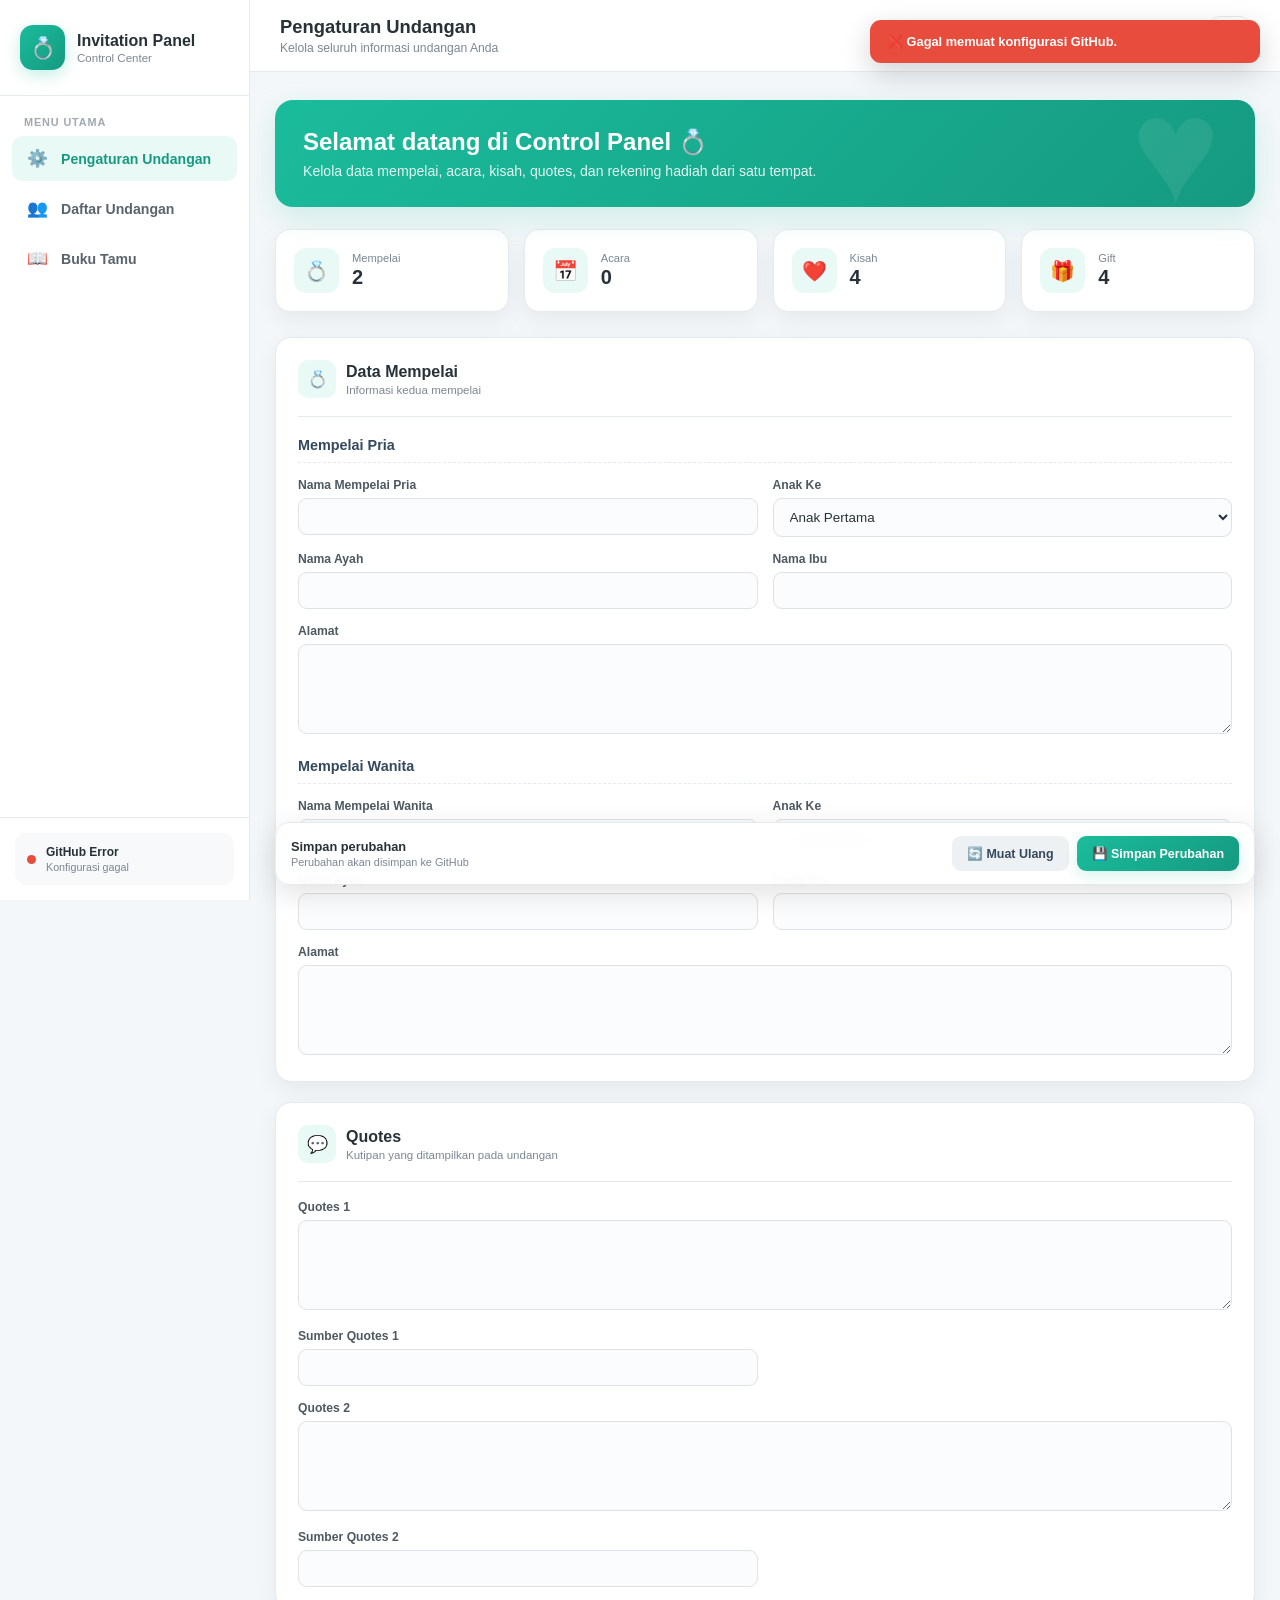
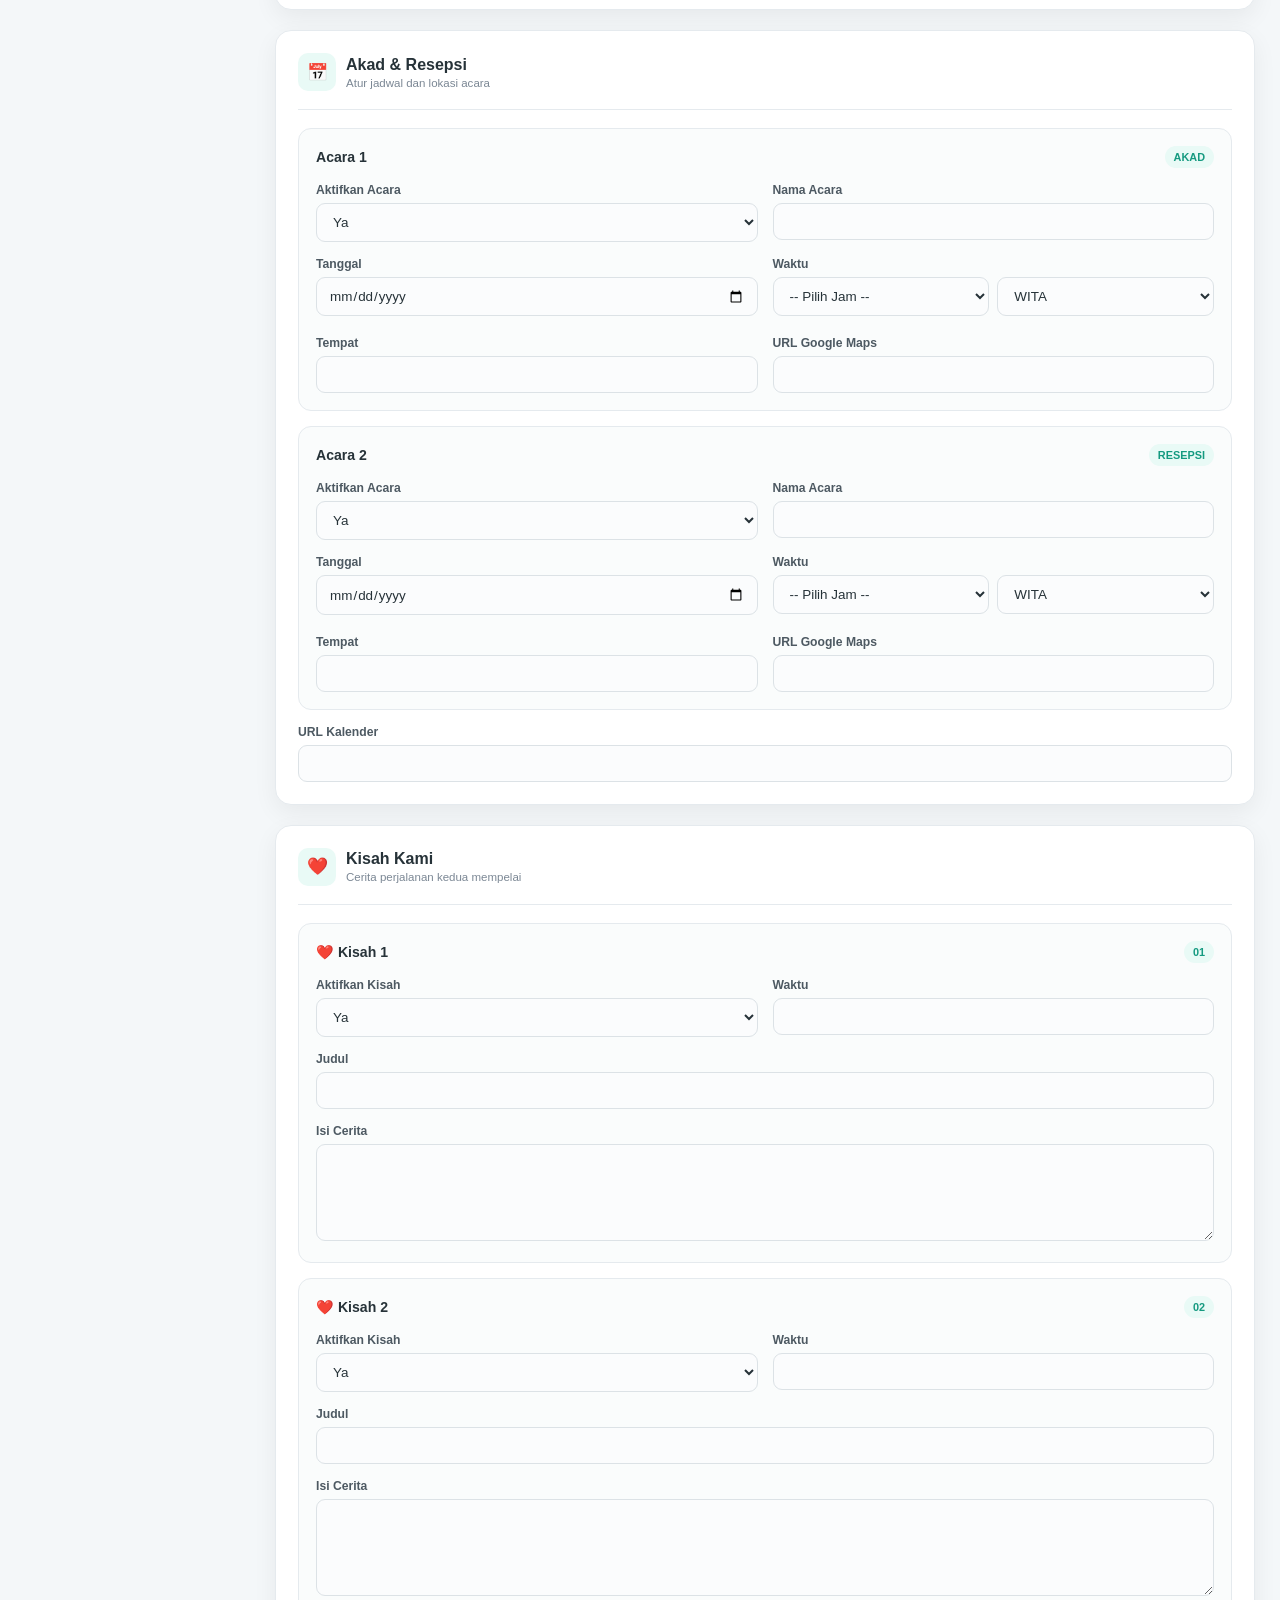
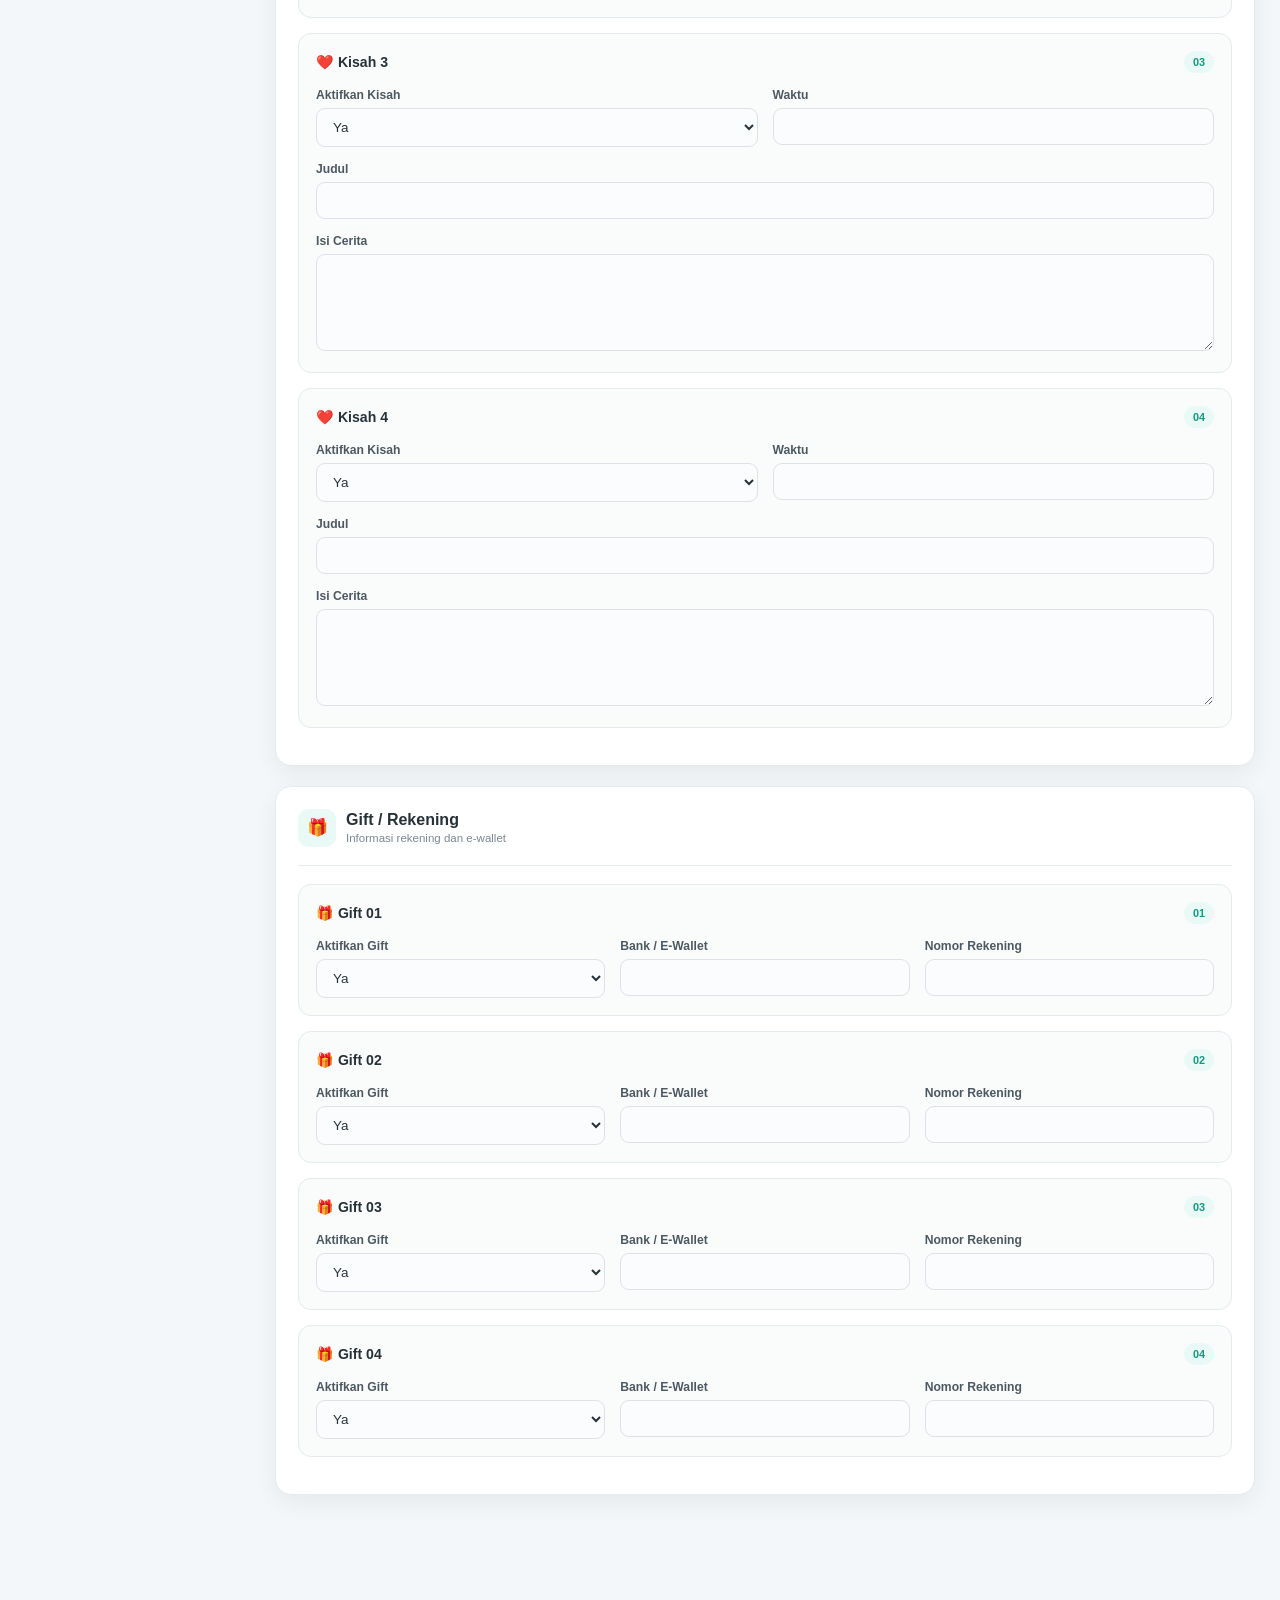
<file: cp.html>
<!DOCTYPE html>
<html lang="id">
<head>
    <meta charset="UTF-8">
    <meta name="viewport" content="width=device-width, initial-scale=1.0">
    <link rel="shortcut icon" href="assets/favicon.svg" type="image/x-icon">
    <title>Control Panel - Undangan</title>
    <style>
        :root {
            --primary: #1abc9c;
            --primary-dark: #159a80;
            --primary-soft: #e9faf6;
            --dark: #263238;
            --dark-2: #34495e;
            --bg: #f4f7f9;
            --card: #ffffff;
            --border: #e5eaee;
            --text: #263238;
            --muted: #7b8794;
            --danger: #e74c3c;
            --warning: #f1c40f;
            --shadow: 0 8px 25px rgba(0, 0, 0, 0.06);
            --sidebar-width: 250px;
        }

        * {
            box-sizing: border-box;
            margin: 0;
            padding: 0;
        }

        html {
            scroll-behavior: smooth;
        }

        body {
            margin: 0;
            background: var(--bg);
            color: var(--text);
            font-family: Inter, -apple-system, BlinkMacSystemFont, "Segoe UI", Roboto, Arial, sans-serif;
        }

        /* Sidebar */
        .sidebar {
            position: fixed;
            left: 0;
            top: 0;
            bottom: 0;
            width: var(--sidebar-width);
            background: #ffffff;
            border-right: 1px solid var(--border);
            display: flex;
            flex-direction: column;
            z-index: 1000;
        }

        .sidebar-brand {
            padding: 25px 20px;
            display: flex;
            align-items: center;
            gap: 12px;
            border-bottom: 1px solid var(--border);
        }

        .brand-icon {
            width: 45px;
            height: 45px;
            border-radius: 13px;
            display: flex;
            align-items: center;
            justify-content: center;
            background: linear-gradient(135deg, var(--primary), var(--primary-dark));
            color: white;
            font-size: 21px;
            box-shadow: 0 5px 15px rgba(26, 188, 156, 0.25);
            flex-shrink: 0;
        }

        .brand-text strong {
            display: block;
            font-size: 1rem;
        }

        .brand-text span {
            display: block;
            margin-top: 2px;
            color: var(--muted);
            font-size: 0.72rem;
        }

        .sidebar-menu {
            padding: 20px 12px;
            flex: 1;
        }

        .menu-label {
            padding: 0 12px;
            margin-bottom: 8px;
            color: #a0a8b0;
            font-size: 0.68rem;
            font-weight: 700;
            text-transform: uppercase;
            letter-spacing: 0.08em;
        }

        .menu-link {
            display: flex;
            align-items: center;
            gap: 12px;
            padding: 12px 13px;
            margin-bottom: 5px;
            border-radius: 10px;
            color: #59636c;
            text-decoration: none;
            font-size: 0.88rem;
            font-weight: 600;
            transition: 0.2s ease;
        }

        .menu-link:hover {
            background: var(--primary-soft);
            color: var(--primary-dark);
        }

        .menu-link.active {
            background: var(--primary-soft);
            color: var(--primary-dark);
        }

        .menu-icon {
            width: 24px;
            text-align: center;
            font-size: 1.05rem;
        }

        .sidebar-bottom {
            padding: 15px;
            border-top: 1px solid var(--border);
        }

        .github-status {
            display: flex;
            align-items: center;
            gap: 10px;
            padding: 12px;
            border-radius: 11px;
            background: #f7f9fa;
        }

        .status-dot {
            width: 9px;
            height: 9px;
            flex-shrink: 0;
            border-radius: 50%;
            background: #aab2b8;
        }

        .status-dot.connected {
            background: #2ecc71;
            box-shadow: 0 0 0 4px rgba(46, 204, 113, 0.12);
        }

        .status-dot.error {
            background: var(--danger);
        }

        .github-status strong {
            display: block;
            font-size: 0.75rem;
        }

        .github-status span {
            display: block;
            margin-top: 2px;
            color: var(--muted);
            font-size: 0.67rem;
        }

        /* Main Content */
        .main {
            margin-left: var(--sidebar-width);
            min-height: 100vh;
        }

        .topbar {
            position: sticky;
            top: 0;
            z-index: 900;
            height: 72px;
            padding: 0 30px;
            display: flex;
            align-items: center;
            justify-content: space-between;
            background: rgba(255, 255, 255, 0.94);
            border-bottom: 1px solid var(--border);
            backdrop-filter: blur(12px);
        }

        .topbar-title h1 {
            margin: 0;
            font-size: 1.15rem;
        }

        .topbar-title p {
            margin: 3px 0 0;
            color: var(--muted);
            font-size: 0.76rem;
        }

        .topbar-actions {
            display: flex;
            gap: 8px;
        }

        .icon-button {
            width: 40px;
            height: 40px;
            border: 1px solid var(--border);
            border-radius: 10px;
            background: white;
            color: var(--dark-2);
            cursor: pointer;
            transition: 0.2s ease;
            font-size: 18px;
            display: flex;
            align-items: center;
            justify-content: center;
        }

        .icon-button:hover {
            border-color: var(--primary);
            color: var(--primary-dark);
        }

        .content {
            width: min(1200px, calc(100% - 50px));
            margin: 0 auto;
            padding: 28px 0 60px;
        }

        /* Welcome Section */
        .welcome {
            position: relative;
            overflow: hidden;
            padding: 28px;
            margin-bottom: 22px;
            border-radius: 18px;
            background: linear-gradient(135deg, var(--primary), var(--primary-dark));
            color: white;
            box-shadow: 0 10px 30px rgba(26, 188, 156, 0.18);
        }

        .welcome::after {
            content: "♥";
            position: absolute;
            right: 35px;
            bottom: -30px;
            font-size: 150px;
            opacity: 0.08;
        }

        .welcome h2 {
            position: relative;
            z-index: 1;
            margin: 0;
            font-size: 1.5rem;
        }

        .welcome p {
            position: relative;
            z-index: 1;
            margin: 7px 0 0;
            max-width: 600px;
            opacity: 0.88;
            font-size: 0.88rem;
        }

        /* Stats */
        .stats {
            display: grid;
            grid-template-columns: repeat(4, 1fr);
            gap: 15px;
            margin-bottom: 25px;
        }

        .stat-card {
            background: white;
            border: 1px solid var(--border);
            border-radius: 15px;
            padding: 18px;
            box-shadow: var(--shadow);
            display: flex;
            align-items: center;
            gap: 13px;
        }

        .stat-icon {
            width: 45px;
            height: 45px;
            flex-shrink: 0;
            border-radius: 12px;
            background: var(--primary-soft);
            display: flex;
            align-items: center;
            justify-content: center;
            font-size: 20px;
        }

        .stat-card small {
            display: block;
            color: var(--muted);
            font-size: 0.7rem;
        }

        .stat-card strong {
            display: block;
            margin-top: 2px;
            font-size: 1.25rem;
        }

        /* Section Card */
        .section-card {
            background: white;
            border: 1px solid var(--border);
            border-radius: 16px;
            margin-bottom: 20px;
            padding: 22px;
            box-shadow: var(--shadow);
        }

        .section-header {
            display: flex;
            align-items: center;
            justify-content: space-between;
            gap: 15px;
            padding-bottom: 18px;
            margin-bottom: 18px;
            border-bottom: 1px solid var(--border);
        }

        .section-title {
            display: flex;
            align-items: center;
            gap: 10px;
        }

        .section-title-icon {
            width: 38px;
            height: 38px;
            display: flex;
            align-items: center;
            justify-content: center;
            border-radius: 10px;
            background: var(--primary-soft);
            font-size: 17px;
            flex-shrink: 0;
        }

        .section-title h3 {
            margin: 0;
            font-size: 1rem;
        }

        .section-title p {
            margin: 3px 0 0;
            color: var(--muted);
            font-size: 0.72rem;
        }

        .sub-title {
            margin: 20px 0 15px;
            padding-bottom: 9px;
            border-bottom: 1px dashed var(--border);
            color: var(--dark-2);
            font-size: 0.9rem;
        }

        /* Form Elements */
        label {
            display: block;
            margin-bottom: 6px;
            color: #4d5962;
            font-size: 0.76rem;
            font-weight: 700;
        }

        input,
        textarea,
        select {
            width: 100%;
            border: 1px solid #dce2e6;
            border-radius: 9px;
            background: #fbfcfd;
            padding: 10px 12px;
            color: var(--text);
            font-family: inherit;
            font-size: 0.84rem;
            outline: none;
            transition: 0.2s ease;
        }

        input:focus,
        textarea:focus,
        select:focus {
            background: white;
            border-color: var(--primary);
            box-shadow: 0 0 0 3px rgba(26, 188, 156, 0.1);
        }

        textarea {
            resize: vertical;
            min-height: 90px;
        }

        .row {
            display: grid;
            grid-template-columns: repeat(2, minmax(0, 1fr));
            gap: 15px;
        }

        .row-3 {
            display: grid;
            grid-template-columns: repeat(3, minmax(0, 1fr));
            gap: 15px;
        }

        .field-full {
            grid-column: 1 / -1;
        }

        /* Event, Story, Gift Cards */
        .event-card,
        .story-card,
        .gift-card {
            background: #fafcfc;
            border: 1px solid var(--border);
            border-radius: 13px;
            padding: 17px;
            margin-bottom: 15px;
        }

        .card-mini-header {
            display: flex;
            align-items: center;
            justify-content: space-between;
            margin-bottom: 15px;
        }

        .card-mini-header strong {
            font-size: 0.88rem;
        }

        .badge-number {
            padding: 5px 9px;
            border-radius: 999px;
            background: var(--primary-soft);
            color: var(--primary-dark);
            font-size: 0.68rem;
            font-weight: 700;
        }

        .preview-text {
            margin-top: 5px;
            color: var(--primary-dark);
            font-size: 0.7rem;
            font-weight: 600;
        }

        /* Save Bar */
        .save-bar {
            position: sticky;
            bottom: 15px;
            z-index: 800;
            display: flex;
            align-items: center;
            justify-content: space-between;
            gap: 15px;
            padding: 13px 15px;
            margin-top: 10px;
            background: rgba(255, 255, 255, 0.94);
            border: 1px solid var(--border);
            border-radius: 14px;
            box-shadow: 0 8px 30px rgba(0, 0, 0, 0.12);
            backdrop-filter: blur(12px);
        }

        .save-info strong {
            display: block;
            font-size: 0.8rem;
        }

        .save-info span {
            display: block;
            color: var(--muted);
            font-size: 0.68rem;
            margin-top: 2px;
        }

        .button-group {
            display: flex;
            gap: 8px;
        }

        /* Buttons */
        .btn {
            border: none;
            border-radius: 9px;
            padding: 10px 15px;
            font-family: inherit;
            font-size: 0.78rem;
            font-weight: 700;
            cursor: pointer;
            transition: 0.2s ease;
        }

        .btn:hover {
            transform: translateY(-1px);
        }

        .btn-secondary {
            background: #eef1f3;
            color: var(--dark-2);
        }

        .btn-secondary:hover {
            background: #e2e7ea;
        }

        .btn-primary {
            background: linear-gradient(135deg, var(--primary), var(--primary-dark));
            color: white;
            box-shadow: 0 5px 15px rgba(26, 188, 156, 0.18);
        }

        .btn-primary:hover {
            box-shadow: 0 8px 20px rgba(26, 188, 156, 0.3);
        }

        .btn-danger {
            background: var(--danger);
            color: white;
        }

        /* Alert */
        .alert {
            position: fixed;
            top: 20px;
            right: 20px;
            z-index: 9999;
            width: min(390px, calc(100% - 40px));
            padding: 14px 17px;
            border-radius: 11px;
            color: white;
            font-size: 0.8rem;
            font-weight: 600;
            box-shadow: 0 10px 30px rgba(0, 0, 0, 0.18);
            opacity: 0;
            transform: translateY(-10px);
            pointer-events: none;
            transition: 0.25s ease;
        }

        .alert.show {
            opacity: 1;
            transform: translateY(0);
            pointer-events: auto;
        }

        .alert.success {
            background: var(--primary-dark);
        }

        .alert.error {
            background: var(--danger);
        }

        /* Mobile Navigation */
        .mobile-nav {
            display: none;
        }

        /* Responsive */
        @media (max-width: 900px) {
            :root {
                --sidebar-width: 0px;
            }

            .sidebar {
                display: none;
            }

            .main {
                margin-left: 0;
                padding-bottom: 145px;
            }

            .topbar {
                height: 62px;
                padding: 0 15px;
            }

            .content {
                width: calc(100% - 20px);
                padding-top: 18px;
                padding-bottom: 20px;
            }

            .stats {
                grid-template-columns: repeat(2, 1fr);
            }

            .save-bar {
                position: sticky;
                bottom: 78px;
                z-index: 800;
                margin-bottom: 10px;
            }

            .mobile-nav {
                position: fixed;
                display: flex;
                left: 10px;
                right: 10px;
                bottom: 10px;
                height: 60px;
                z-index: 1000;
                background: rgba(255, 255, 255, 0.96);
                border: 1px solid var(--border);
                border-radius: 16px;
                box-shadow: 0 8px 30px rgba(0, 0, 0, 0.14);
                backdrop-filter: blur(12px);
            }

            .mobile-nav a {
                flex: 1;
                display: flex;
                flex-direction: column;
                align-items: center;
                justify-content: center;
                gap: 3px;
                color: var(--muted);
                text-decoration: none;
                font-size: 0.6rem;
                font-weight: 600;
            }

            .mobile-nav a span {
                font-size: 18px;
            }

            .mobile-nav a.active {
                color: var(--primary-dark);
            }
        }

        @media (max-width: 600px) {
            .welcome {
                padding: 21px;
                border-radius: 15px;
            }

            .welcome h2 {
                font-size: 1.25rem;
            }

            .welcome p {
                font-size: 0.76rem;
            }

            .stats {
                gap: 9px;
            }

            .stat-card {
                padding: 13px;
            }

            .stat-icon {
                width: 38px;
                height: 38px;
            }

            .stat-card strong {
                font-size: 1.05rem;
            }

            .section-card {
                padding: 15px;
                border-radius: 14px;
            }

            .row,
            .row-3 {
                grid-template-columns: 1fr;
                gap: 12px;
            }

            .save-bar {
                position: sticky;
                bottom: 78px;
                flex-direction: column;
                align-items: stretch;
                gap: 10px;
                padding: 12px;
                margin-top: 15px;
                margin-bottom: 15px;
            }

            .button-group {
                width: 100%;
            }

            .button-group .btn {
                flex: 1;
            }

            .save-info {
                text-align: center;
            }

            .content {
                padding-bottom: 25px;
            }

            .main {
                padding-bottom: 145px;
            }
        }
    </style>
</head>
<body>
    <!-- Sidebar -->
    <aside class="sidebar">
        <div class="sidebar-brand">
            <div class="brand-icon">💍</div>
            <div class="brand-text">
                <strong>Invitation Panel</strong>
                <span>Control Center</span>
            </div>
        </div>
        <nav class="sidebar-menu">
            <div class="menu-label">Menu Utama</div>
            <a href="cp.html" class="menu-link active">
                <span class="menu-icon">⚙️</span>
                <span>Pengaturan Undangan</span>
            </a>
            <a href="daftar_undangan.html" class="menu-link">
                <span class="menu-icon">👥</span>
                <span>Daftar Undangan</span>
            </a>
            <a href="guestbook.html" class="menu-link">
                <span class="menu-icon">📖</span>
                <span>Buku Tamu</span>
            </a>
        </nav>
        <div class="sidebar-bottom">
            <div class="github-status">
                <div id="github-status-dot" class="status-dot"></div>
                <div>
                    <strong id="github-status-title">Menghubungkan...</strong>
                    <span id="github-status-text">GitHub</span>
                </div>
            </div>
        </div>
    </aside>

    <!-- Main Content -->
    <main class="main">
        <header class="topbar">
            <div class="topbar-title">
                <h1>Pengaturan Undangan</h1>
                <p>Kelola seluruh informasi undangan Anda</p>
            </div>
            <div class="topbar-actions">
                <button type="button" class="icon-button" onclick="loadDataTxt()" title="Muat ulang">🔄</button>
            </div>
        </header>
        <div class="content">

            <!-- Welcome -->
            <section class="welcome">
                <h2>Selamat datang di Control Panel 💍</h2>
                <p>Kelola data mempelai, acara, kisah, quotes, dan rekening hadiah dari satu tempat.</p>
            </section>

            <!-- Stats -->
            <section class="stats">
                <div class="stat-card">
                    <div class="stat-icon">💍</div>
                    <div>
                        <small>Mempelai</small>
                        <strong>2</strong>
                    </div>
                </div>
                <div class="stat-card">
                    <div class="stat-icon">📅</div>
                    <div>
                        <small>Acara</small>
                        <strong id="stat-acara">0</strong>
                    </div>
                </div>
                <div class="stat-card">
                    <div class="stat-icon">❤️</div>
                    <div>
                        <small>Kisah</small>
                        <strong>4</strong>
                    </div>
                </div>
                <div class="stat-card">
                    <div class="stat-icon">🎁</div>
                    <div>
                        <small>Gift</small>
                        <strong>4</strong>
                    </div>
                </div>
            </section>

            <!-- Data Mempelai -->
            <section class="section-card">
                <div class="section-header">
                    <div class="section-title">
                        <div class="section-title-icon">💍</div>
                        <div>
                            <h3>Data Mempelai</h3>
                            <p>Informasi kedua mempelai</p>
                        </div>
                    </div>
                </div>
                <h4 class="sub-title">Mempelai Pria</h4>
                <div class="row">
                    <div>
                        <label>Nama Mempelai Pria</label>
                        <input type="text" id="groom">
                    </div>
                    <div>
                        <label>Anak Ke</label>
                        <select id="groom-anak-ke">
                            <option value="Pertama">Anak Pertama</option>
                            <option value="Kedua">Anak Kedua</option>
                            <option value="Ketiga">Anak Ketiga</option>
                            <option value="Keempat">Anak Keempat</option>
                            <option value="Kelima">Anak Kelima</option>
                            <option value="Keenam">Anak Keenam</option>
                            <option value="Ketujuh">Anak Ketujuh</option>
                            <option value="Kedelapan">Anak Kedelapan</option>
                            <option value="Kesembilan">Anak Kesembilan</option>
                            <option value="Kesepuluh">Anak Kesepuluh</option>
                        </select>
                    </div>
                    <div>
                        <label>Nama Ayah</label>
                        <input type="text" id="Ayah-groom">
                    </div>
                    <div>
                        <label>Nama Ibu</label>
                        <input type="text" id="Ibu-groom">
                    </div>
                    <div class="field-full">
                        <label>Alamat</label>
                        <textarea id="alamat-groom" rows="2"></textarea>
                    </div>
                </div>
                <h4 class="sub-title">Mempelai Wanita</h4>
                <div class="row">
                    <div>
                        <label>Nama Mempelai Wanita</label>
                        <input type="text" id="bride">
                    </div>
                    <div>
                        <label>Anak Ke</label>
                        <select id="bride-anak-ke">
                            <option value="Pertama">Anak Pertama</option>
                            <option value="Kedua">Anak Kedua</option>
                            <option value="Ketiga">Anak Ketiga</option>
                            <option value="Keempat">Anak Keempat</option>
                            <option value="Kelima">Anak Kelima</option>
                            <option value="Keenam">Anak Keenam</option>
                            <option value="Ketujuh">Anak Ketujuh</option>
                            <option value="Kedelapan">Anak Kedelapan</option>
                            <option value="Kesembilan">Anak Kesembilan</option>
                            <option value="Kesepuluh">Anak Kesepuluh</option>
                        </select>
                    </div>
                    <div>
                        <label>Nama Ayah</label>
                        <input type="text" id="Ayah-bride">
                    </div>
                    <div>
                        <label>Nama Ibu</label>
                        <input type="text" id="Ibu-bride">
                    </div>
                    <div class="field-full">
                        <label>Alamat</label>
                        <textarea id="alamat-bride" rows="2"></textarea>
                    </div>
                </div>
            </section>

            <!-- Quotes -->
            <section class="section-card">
                <div class="section-header">
                    <div class="section-title">
                        <div class="section-title-icon">💬</div>
                        <div>
                            <h3>Quotes</h3>
                            <p>Kutipan yang ditampilkan pada undangan</p>
                        </div>
                    </div>
                </div>
                <div class="row">
                    <div class="field-full">
                        <label>Quotes 1</label>
                        <textarea id="quotes1" rows="3"></textarea>
                    </div>
                    <div>
                        <label>Sumber Quotes 1</label>
                        <input type="text" id="sumber-quotes1">
                    </div>
                    <div class="field-full">
                        <label>Quotes 2</label>
                        <textarea id="quotes2" rows="3"></textarea>
                    </div>
                    <div>
                        <label>Sumber Quotes 2</label>
                        <input type="text" id="sumber-quotes2">
                    </div>
                </div>
            </section>

            <!-- Akad & Resepsi -->
            <section class="section-card">
                <div class="section-header">
                    <div class="section-title">
                        <div class="section-title-icon">📅</div>
                        <div>
                            <h3>Akad & Resepsi</h3>
                            <p>Atur jadwal dan lokasi acara</p>
                        </div>
                    </div>
                </div>

                <div class="event-card">
                    <div class="card-mini-header">
                        <strong>Acara 1</strong>
                        <span class="badge-number">AKAD</span>
                    </div>
                    <div class="row">
                        <div>
                            <label>Aktifkan Acara</label>
                            <select id="aktifkan-acara1">
                                <option value="ya">Ya</option>
                                <option value="tidak">Tidak</option>
                            </select>
                        </div>
                        <div>
                            <label>Nama Acara</label>
                            <input type="text" id="nama-acara1">
                        </div>
                        <div>
                            <label>Tanggal</label>
                            <input type="date" id="tanggal-acara1">
                            <div id="tanggal-preview-1" class="preview-text"></div>
                        </div>
                        <div>
                            <label>Waktu</label>
                            <div class="row" style="gap:8px;">
                                <select id="waktu-acara1"></select>
                                <select id="zona-waktu-acara1">
                                    <option value="WIB">WIB</option>
                                    <option value="WITA" selected>WITA</option>
                                    <option value="WIT">WIT</option>
                                </select>
                            </div>
                            <div id="waktu-preview-1" class="preview-text"></div>
                        </div>
                        <div>
                            <label>Tempat</label>
                            <input type="text" id="tempat-acara1">
                        </div>
                        <div>
                            <label>URL Google Maps</label>
                            <input type="url" id="url-1">
                        </div>
                    </div>
                </div>

                <div class="event-card">
                    <div class="card-mini-header">
                        <strong>Acara 2</strong>
                        <span class="badge-number">RESEPSI</span>
                    </div>
                    <div class="row">
                        <div>
                            <label>Aktifkan Acara</label>
                            <select id="aktifkan-acara2">
                                <option value="ya">Ya</option>
                                <option value="tidak">Tidak</option>
                            </select>
                        </div>
                        <div>
                            <label>Nama Acara</label>
                            <input type="text" id="nama-acara2">
                        </div>
                        <div>
                            <label>Tanggal</label>
                            <input type="date" id="tanggal-acara2">
                            <div id="tanggal-preview-2" class="preview-text"></div>
                        </div>
                        <div>
                            <label>Waktu</label>
                            <div class="row" style="gap:8px;">
                                <select id="waktu-acara2"></select>
                                <select id="zona-waktu-acara2">
                                    <option value="WIB">WIB</option>
                                    <option value="WITA" selected>WITA</option>
                                    <option value="WIT">WIT</option>
                                </select>
                            </div>
                            <div id="waktu-preview-2" class="preview-text"></div>
                        </div>
                        <div>
                            <label>Tempat</label>
                            <input type="text" id="tempat-acara2">
                        </div>
                        <div>
                            <label>URL Google Maps</label>
                            <input type="url" id="url-2">
                        </div>
                    </div>
                </div>
                <div>
                    <label>URL Kalender</label>
                    <input type="text" id="url-3">
                </div>
            </section>

            <!-- Kisah Kami -->
            <section class="section-card">
                <div class="section-header">
                    <div class="section-title">
                        <div class="section-title-icon">❤️</div>
                        <div>
                            <h3>Kisah Kami</h3>
                            <p>Cerita perjalanan kedua mempelai</p>
                        </div>
                    </div>
                </div>
                <div id="story-container"></div>
            </section>

            <!-- Gift / Rekening -->
            <section class="section-card">
                <div class="section-header">
                    <div class="section-title">
                        <div class="section-title-icon">🎁</div>
                        <div>
                            <h3>Gift / Rekening</h3>
                            <p>Informasi rekening dan e-wallet</p>
                        </div>
                    </div>
                </div>
                <div id="gift-container"></div>
            </section>

            <!-- Save Bar -->
            <div class="save-bar">
                <div class="save-info">
                    <strong>Simpan perubahan</strong>
                    <span>Perubahan akan disimpan ke GitHub</span>
                </div>
                <div class="button-group">
                    <button type="button" class="btn btn-secondary" onclick="loadDataTxt()">🔄 Muat Ulang</button>
                    <button type="button" class="btn btn-primary" onclick="saveDataTxt()">💾 Simpan Perubahan</button>
                </div>
            </div>
        </div>
    </main>

    <!-- Mobile Navigation -->
    <nav class="mobile-nav">
        <a href="cp.html" class="active">
            <span>⚙️</span>Panel
        </a>
        <a href="daftar_undangan.html">
            <span>👥</span>Undangan
        </a>
        <a href="guestbook.html">
            <span>📖</span>Buku Tamu
        </a>
    </nav>

    <!-- Alert -->
    <div id="alert" class="alert"></div>

    <script>
        let githubToken = "";
        let repoOwner = "";
        let repoName = "";
        let originalDataTxt = "";
        let alertTimer;

        function showAlert(message, type = "success") {
            const alertBox = document.getElementById("alert");
            clearTimeout(alertTimer);
            alertBox.textContent = message;
            alertBox.className = "alert " + type + " show";
            alertTimer = setTimeout(() => {
                alertBox.classList.remove("show");
            }, 4000);
        }

        function setGithubStatus(connected, text) {
            const dot = document.getElementById("github-status-dot");
            const title = document.getElementById("github-status-title");
            const subtitle = document.getElementById("github-status-text");
            dot.className = "status-dot " + (connected ? "connected" : "error");
            title.textContent = connected ? "GitHub Terhubung" : "GitHub Error";
            subtitle.textContent = text || "GitHub";
        }

        async function loadToken() {
            try {
                const response = await fetch("data-input/data.txt");
                if (!response.ok) {
                    throw new Error("Gagal mengambil data.txt");
                }
                const text = await response.text();
                const tokenLine = text.split(/\r?\n/).find(line => line.trim().startsWith("token:"));
                if (!tokenLine) {
                    throw new Error("Baris token tidak ditemukan");
                }
                const tokenUrl = tokenLine.substring(tokenLine.indexOf("token:") + 6).trim();
                const tokenResponse = await fetch(tokenUrl);
                if (!tokenResponse.ok) {
                    throw new Error("Gagal mengambil token.txt");
                }
                const tokenText = await tokenResponse.text();
                const config = tokenText.split(/\r?\n/).map(line => line.trim()).filter(Boolean);
                githubToken = config[0] || "";
                repoOwner = config[1] || "";
                repoName = config[2] || "";
                if (!githubToken || !repoOwner || !repoName) {
                    throw new Error("Token, owner, atau repo tidak lengkap");
                }
                setGithubStatus(true, `${repoOwner}/${repoName}`);
            } catch (error) {
                console.error(error);
                setGithubStatus(false, "Konfigurasi gagal");
                showAlert("❌ Gagal memuat konfigurasi GitHub.", "error");
                throw error;
            }
        }

        function decodeBase64UTF8(base64) {
            const binary = atob(base64.replace(/\s/g, ""));
            const bytes = Uint8Array.from(binary, char => char.charCodeAt(0));
            return new TextDecoder("utf-8").decode(bytes);
        }

        function encodeBase64UTF8(text) {
            const bytes = new TextEncoder().encode(text);
            let binary = "";
            bytes.forEach(byte => {
                binary += String.fromCharCode(byte);
            });
            return btoa(binary);
        }

        function parseData(text) {
            const result = {};
            const lines = text.split(/\r?\n/);
            lines.forEach(line => {
                const trimmed = line.trim();
                if (!trimmed || trimmed.startsWith("#") || trimmed.startsWith("==========") ||
                    trimmed.startsWith('("') || trimmed.startsWith("alamat url")) {
                    return;
                }
                const separator = trimmed.indexOf(":");
                if (separator === -1) {
                    return;
                }
                const key = trimmed.substring(0, separator).trim();
                const value = trimmed.substring(separator + 1).trim();
                result[key] = value;
            });
            return result;
        }

        function setValue(key, value) {
            const element = document.getElementById(key);
            if (!element) {
                return;
            }
            element.value = value !== undefined && value !== null ? value : "";
        }

        function getValue(key) {
            const element = document.getElementById(key);
            if (!element) {
                return "";
            }
            return element.value.trim();
        }

        const namaHari = ["Minggu", "Senin", "Selasa", "Rabu", "Kamis", "Jumat", "Sabtu"];
        const namaBulan = ["Januari", "Februari", "Maret", "April", "Mei", "Juni", "Juli", "Agustus", "September", "Oktober",
            "November", "Desember"
        ];

        function formatTanggalIndonesia(dateValue) {
            if (!dateValue) {
                return "";
            }
            const parts = dateValue.split("-");
            if (parts.length !== 3) {
                return "";
            }
            const year = Number(parts[0]);
            const month = Number(parts[1]);
            const day = Number(parts[2]);
            const date = new Date(year, month - 1, day);
            if (isNaN(date.getTime())) {
                return "";
            }
            return namaHari[date.getDay()] + ", " + day + " " + namaBulan[month - 1] + " " + year;
        }

        function parseTanggalIndonesia(value) {
            if (!value) {
                return "";
            }
            const match = value.match(
                /(?:Senin|Selasa|Rabu|Kamis|Jumat|Sabtu|Minggu),\s*(\d{1,2})\s+(Januari|Februari|Maret|April|Mei|Juni|Juli|Agustus|September|Oktober|November|Desember)\s+(\d{4})/i
            );
            if (!match) {
                if (/^\d{4}-\d{2}-\d{2}$/.test(value)) {
                    return value;
                }
                return "";
            }
            const day = String(Number(match[1])).padStart(2, "0");
            const monthIndex = namaBulan.findIndex(bulan => bulan.toLowerCase() === match[2].toLowerCase());
            if (monthIndex === -1) {
                return "";
            }
            const month = String(monthIndex + 1).padStart(2, "0");
            return `${match[3]}-${month}-${day}`;
        }

        function updateTanggalPreview(number) {
            const input = document.getElementById(`tanggal-acara${number}`);
            const preview = document.getElementById(`tanggal-preview-${number}`);
            if (!input || !preview) {
                return;
            }
            const formatted = formatTanggalIndonesia(input.value);
            preview.textContent = formatted ? "✓ " + formatted : "";
        }

        function createTimeOptions() {
            const selects = [
                document.getElementById("waktu-acara1"),
                document.getElementById("waktu-acara2")
            ];
            selects.forEach(select => {
                if (!select) {
                    return;
                }
                select.innerHTML = "";
                const first = document.createElement("option");
                first.value = "";
                first.textContent = "-- Pilih Jam --";
                select.appendChild(first);
                for (let hour = 0; hour < 24; hour++) {
                    for (let minute = 0; minute < 60; minute += 30) {
                        const hourText = String(hour).padStart(2, "0");
                        const minuteText = String(minute).padStart(2, "0");
                        const value = `${hourText}:${minuteText}`;
                        const option = document.createElement("option");
                        option.value = value;
                        option.textContent = `${hourText}.${minuteText}`;
                        select.appendChild(option);
                    }
                }
            });
        }

        function formatWaktuAcara(number) {
            const time = document.getElementById(`waktu-acara${number}`);
            const zone = document.getElementById(`zona-waktu-acara${number}`);
            if (!time || !zone) {
                return "";
            }
            if (!time.value || !zone.value) {
                return "";
            }
            const parts = time.value.split(":");
            if (parts.length !== 2) {
                return "";
            }
            const hour = String(Number(parts[0])).padStart(2, "0");
            return `Pukul ${hour}.${parts[1]} ${zone.value}`;
        }

        function parseWaktuAcara(value) {
            if (!value) {
                return { time: "", zone: "WITA" };
            }
            const match = value.match(/Pukul\s+(\d{1,2})\.(\d{2})\s+(WIB|WITA|WIT)/i);
            if (!match) {
                if (/^\d{1,2}:\d{2}$/.test(value)) {
                    const parts = value.split(":");
                    return {
                        time: String(Number(parts[0])).padStart(2, "0") + ":" + parts[1],
                        zone: "WITA"
                    };
                }
                return { time: "", zone: "WITA" };
            }
            return {
                time: String(Number(match[1])).padStart(2, "0") + ":" + match[2],
                zone: match[3].toUpperCase()
            };
        }

        function updateWaktuPreview(number) {
            const preview = document.getElementById(`waktu-preview-${number}`);
            if (!preview) {
                return;
            }
            const formatted = formatWaktuAcara(number);
            preview.textContent = formatted ? "✓ " + formatted : "";
        }

        function createStoryFields() {
            const container = document.getElementById("story-container");
            container.innerHTML = "";
            for (let i = 1; i <= 4; i++) {
                container.innerHTML += `
                            <div class="story-card">
                                <div class="card-mini-header">
                                    <strong>❤️ Kisah ${i}</strong>
                                    <span class="badge-number">${String(i).padStart(2, "0")}</span>
                                </div>
                                <div class="row">
                                    <div>
                                        <label>Aktifkan Kisah</label>
                                        <select id="aktifkan-cerita-${i}">
                                            <option value="ya">Ya</option>
                                            <option value="tidak">Tidak</option>
                                        </select>
                                    </div>
                                    <div>
                                        <label>Waktu</label>
                                        <input type="text" id="waktu-cerita-${i}">
                                    </div>
                                    <div class="field-full">
                                        <label>Judul</label>
                                        <input type="text" id="judul-cerita-${i}">
                                    </div>
                                    <div class="field-full">
                                        <label>Isi Cerita</label>
                                        <textarea id="isi-cerita-${i}" rows="5"></textarea>
                                    </div>
                                </div>
                            </div>
                        `;
            }
        }

        function createGiftFields() {
            const container = document.getElementById("gift-container");
            container.innerHTML = "";
            for (let i = 1; i <= 4; i++) {
                const gift = String(i).padStart(2, "0");
                container.innerHTML += `
                            <div class="gift-card">
                                <div class="card-mini-header">
                                    <strong>🎁 Gift ${gift}</strong>
                                    <span class="badge-number">${gift}</span>
                                </div>
                                <div class="row-3">
                                    <div>
                                        <label>Aktifkan Gift</label>
                                        <select id="aktifkan-gift-${gift}">
                                            <option value="ya">Ya</option>
                                            <option value="tidak">Tidak</option>
                                        </select>
                                    </div>
                                    <div>
                                        <label>Bank / E-Wallet</label>
                                        <input type="text" id="gift-${gift}">
                                    </div>
                                    <div>
                                        <label>Nomor Rekening</label>
                                        <input type="text" id="rekening-${i}">
                                    </div>
                                </div>
                            </div>
                        `;
            }
        }

        async function loadDataTxt() {
            try {
                if (!githubToken || !repoOwner || !repoName) {
                    await loadToken();
                }
                const filePath = "data-input/data.txt";
                const response = await fetch(
                    `https://api.github.com/repos/${repoOwner}/${repoName}/contents/${filePath}`, {
                        headers: {
                            "Authorization": `token ${githubToken}`,
                            "Accept": "application/vnd.github+json"
                        }
                    }
                );
                if (!response.ok) {
                    throw new Error("Gagal mengambil data.txt");
                }
                const data = await response.json();
                originalDataTxt = decodeBase64UTF8(data.content);
                const parsed = parseData(originalDataTxt);

                const keys = [
                    "groom", "groom-anak-ke", "Ayah-groom", "Ibu-groom", "alamat-groom",
                    "bride", "bride-anak-ke", "Ayah-bride", "Ibu-bride", "alamat-bride",
                    "quotes1", "sumber-quotes1", "quotes2", "sumber-quotes2",
                    "aktifkan-acara1", "nama-acara1", "tanggal-acara1", "waktu-acara1",
                    "tempat-acara1", "url-1",
                    "aktifkan-acara2", "nama-acara2", "tanggal-acara2", "waktu-acara2",
                    "tempat-acara2", "url-2", "url-3"
                ];

                keys.forEach(key => {
                    let value = parsed[key];
                    if (key === "tanggal-acara1" || key === "tanggal-acara2") {
                        setValue(key, parseTanggalIndonesia(value));
                        return;
                    }
                    if (key === "waktu-acara1" || key === "waktu-acara2") {
                        const number = key === "waktu-acara1" ? 1 : 2;
                        const waktu = parseWaktuAcara(value);
                        setValue(`waktu-acara${number}`, waktu.time);
                        setValue(`zona-waktu-acara${number}`, waktu.zone);
                        return;
                    }
                    setValue(key, value);
                });

                updateTanggalPreview(1);
                updateTanggalPreview(2);
                updateWaktuPreview(1);
                updateWaktuPreview(2);

                let acaraAktif = 0;
                if (parsed["aktifkan-acara1"] === "ya") acaraAktif++;
                if (parsed["aktifkan-acara2"] === "ya") acaraAktif++;
                document.getElementById("stat-acara").textContent = acaraAktif;

                for (let i = 1; i <= 4; i++) {
                    setValue(`aktifkan-cerita-${i}`, parsed[`aktifkan-cerita-${i}`]);
                    setValue(`waktu-cerita-${i}`, parsed[`waktu-cerita-${i}`]);
                    setValue(`judul-cerita-${i}`, parsed[`judul-cerita-${i}`]);
                    setValue(`isi-cerita-${i}`, parsed[`isi-cerita-${i}`]);
                }

                for (let i = 1; i <= 4; i++) {
                    const gift = String(i).padStart(2, "0");
                    setValue(`aktifkan-gift-${gift}`, parsed[`aktifkan-gift-${gift}`]);
                    setValue(`gift-${gift}`, parsed[`gift-${gift}`]);
                    setValue(`rekening-${i}`, parsed[`rekening-${i}`]);
                }

                setGithubStatus(true, `${repoOwner}/${repoName}`);
                showAlert("✅ Data undangan berhasil dimuat.");
            } catch (error) {
                console.error("loadDataTxt:", error);
                setGithubStatus(false, "Gagal membaca data");
                showAlert("❌ Gagal memuat data undangan.", "error");
            }
        }

        function updateDataLine(lines, key, value) {
            const index = lines.findIndex(line => line.trim().startsWith(key + ":"));
            if (index !== -1) {
                lines[index] = `${key}: ${value}`;
            } else {
                console.warn(`Key tidak ditemukan: ${key}`);
            }
        }

        async function saveDataTxt() {
            if (!githubToken || !repoOwner || !repoName) {
                showAlert("❌ Konfigurasi GitHub belum dimuat.", "error");
                return;
            }
            if (!confirm("Simpan semua perubahan ke data.txt?")) {
                return;
            }
            try {
                const filePath = "data-input/data.txt";
                const response = await fetch(
                    `https://api.github.com/repos/${repoOwner}/${repoName}/contents/${filePath}`, {
                        headers: {
                            "Authorization": `token ${githubToken}`,
                            "Accept": "application/vnd.github+json"
                        }
                    }
                );
                if (!response.ok) {
                    throw new Error("Gagal mengambil data.txt");
                }
                const githubData = await response.json();
                let lines = decodeBase64UTF8(githubData.content).split(/\r?\n/);

                const keys = [
                    "groom", "groom-anak-ke", "Ayah-groom", "Ibu-groom", "alamat-groom",
                    "bride", "bride-anak-ke", "Ayah-bride", "Ibu-bride", "alamat-bride",
                    "quotes1", "sumber-quotes1", "quotes2", "sumber-quotes2",
                    "aktifkan-acara1", "nama-acara1",
                    "aktifkan-acara2", "nama-acara2",
                    "tempat-acara1", "tempat-acara2",
                    "url-1", "url-2", "url-3"
                ];

                keys.forEach(key => {
                    updateDataLine(lines, key, getValue(key));
                });

                updateDataLine(lines, "tanggal-acara1", formatTanggalIndonesia(getValue("tanggal-acara1")));
                updateDataLine(lines, "tanggal-acara2", formatTanggalIndonesia(getValue("tanggal-acara2")));
                updateDataLine(lines, "waktu-acara1", formatWaktuAcara(1));
                updateDataLine(lines, "waktu-acara2", formatWaktuAcara(2));

                for (let i = 1; i <= 4; i++) {
                    updateDataLine(lines, `aktifkan-cerita-${i}`, getValue(`aktifkan-cerita-${i}`));
                    updateDataLine(lines, `waktu-cerita-${i}`, getValue(`waktu-cerita-${i}`));
                    updateDataLine(lines, `judul-cerita-${i}`, getValue(`judul-cerita-${i}`));
                    updateDataLine(lines, `isi-cerita-${i}`, getValue(`isi-cerita-${i}`));
                }

                for (let i = 1; i <= 4; i++) {
                    const gift = String(i).padStart(2, "0");
                    updateDataLine(lines, `aktifkan-gift-${gift}`, getValue(`aktifkan-gift-${gift}`));
                    updateDataLine(lines, `gift-${gift}`, getValue(`gift-${gift}`));
                    updateDataLine(lines, `rekening-${i}`, getValue(`rekening-${i}`));
                }

                const newContent = lines.join("\n");
                const updateResponse = await fetch(
                    `https://api.github.com/repos/${repoOwner}/${repoName}/contents/${filePath}`, {
                        method: "PUT",
                        headers: {
                            "Authorization": `token ${githubToken}`,
                            "Content-Type": "application/json",
                            "Accept": "application/vnd.github+json"
                        },
                        body: JSON.stringify({
                            message: "Memperbarui data undangan melalui Control Panel",
                            content: encodeBase64UTF8(newContent),
                            sha: githubData.sha
                        })
                    }
                );
                if (!updateResponse.ok) {
                    const errorData = await updateResponse.json().catch(() => ({}));
                    console.error(errorData);
                    throw new Error("GitHub gagal menyimpan data.txt");
                }
                originalDataTxt = newContent;
                showAlert("✅ Semua perubahan berhasil disimpan ke GitHub!");
            } catch (error) {
                console.error("saveDataTxt:", error);
                showAlert("❌ Gagal menyimpan perubahan ke GitHub.", "error");
            }
        }

        document.addEventListener("change", event => {
            if (event.target.id === "tanggal-acara1") {
                updateTanggalPreview(1);
            }
            if (event.target.id === "tanggal-acara2") {
                updateTanggalPreview(2);
            }
            if (event.target.id === "waktu-acara1" || event.target.id === "zona-waktu-acara1") {
                updateWaktuPreview(1);
            }
            if (event.target.id === "waktu-acara2" || event.target.id === "zona-waktu-acara2") {
                updateWaktuPreview(2);
            }
        });

        document.addEventListener("DOMContentLoaded", async () => {
            createStoryFields();
            createGiftFields();
            createTimeOptions();
            try {
                await loadToken();
                await loadDataTxt();
            } catch (error) {
                console.error(error);
            }
        });
    </script>
</body>
</html>
</file>
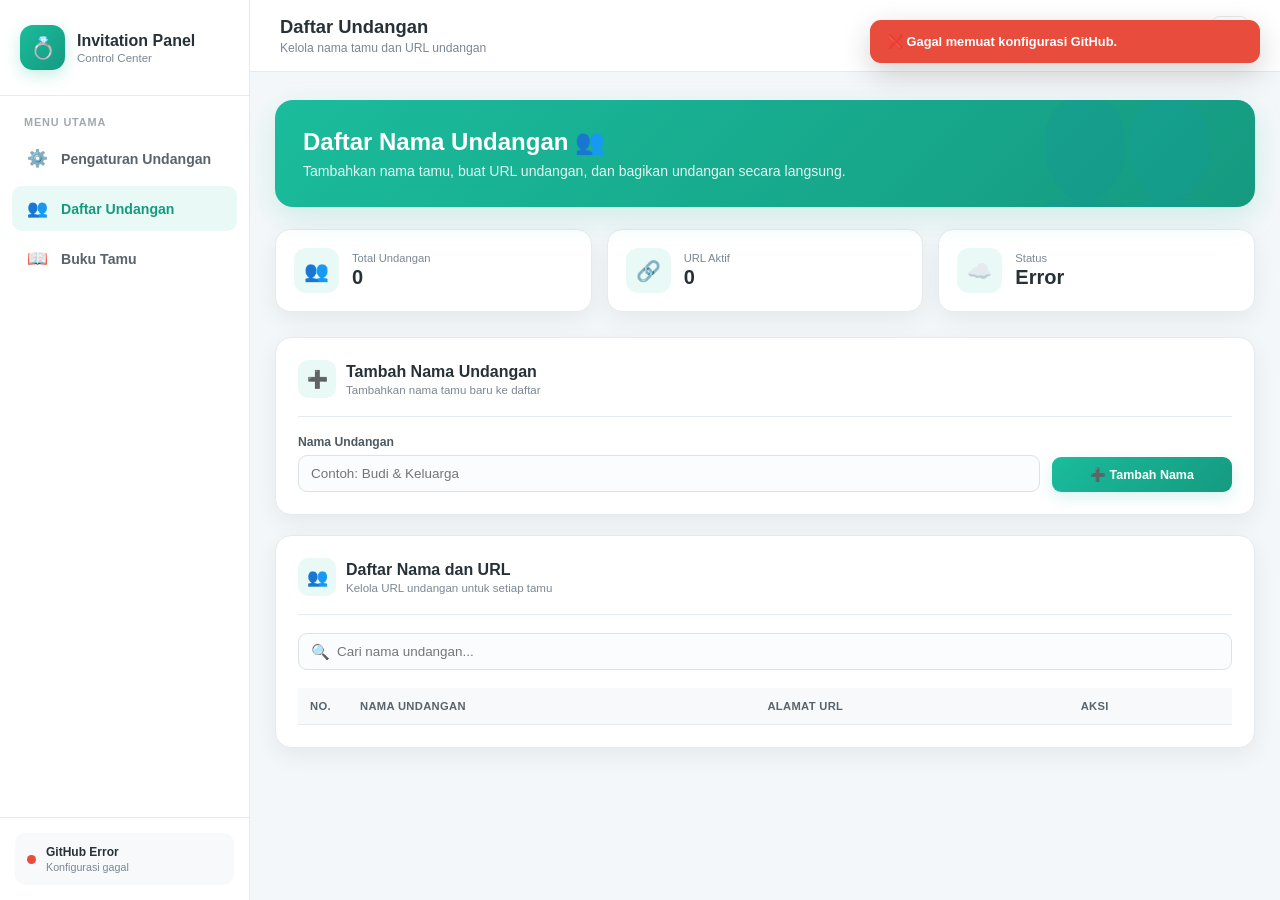
<file: daftar_undangan.html>
<!DOCTYPE html>
<html lang="id">
<head>
<meta charset="UTF-8">
<meta name="viewport" content="width=device-width, initial-scale=1.0">
<link rel="shortcut icon" href="assets/favicon.svg" type="image/x-icon">
<title>Daftar Undangan - Invitation Panel</title>
<style>
:root {
--primary: #1abc9c;
--primary-dark: #159a80;
--primary-soft: #e9faf6;
--dark: #263238;
--dark-2: #34495e;
--bg: #f4f7f9;
--card: #ffffff;
--border: #e5eaee;
--text: #263238;
--muted: #7b8794;
--danger: #e74c3c;
--warning: #f1c40f;
--shadow: 0 8px 25px rgba(0, 0, 0, 0.06);
--sidebar-width: 250px;
}
* { box-sizing: border-box; }
html { scroll-behavior: smooth; }
body {
margin: 0;
background: var(--bg);
color: var(--text);
font-family: Inter, -apple-system, BlinkMacSystemFont, "Segoe UI", Roboto, Arial, sans-serif;
}
.sidebar {
position: fixed;
left: 0;
top: 0;
bottom: 0;
width: var(--sidebar-width);
background: #ffffff;
border-right: 1px solid var(--border);
display: flex;
flex-direction: column;
z-index: 1000;
}
.sidebar-brand {
padding: 25px 20px;
display: flex;
align-items: center;
gap: 12px;
border-bottom: 1px solid var(--border);
}
.brand-icon {
width: 45px;
height: 45px;
border-radius: 13px;
display: flex;
align-items: center;
justify-content: center;
background: linear-gradient(135deg, var(--primary), var(--primary-dark));
color: white;
font-size: 21px;
box-shadow: 0 5px 15px rgba(26, 188, 156, 0.25);
}
.brand-text strong { display: block; font-size: 1rem; }
.brand-text span { display: block; margin-top: 2px; color: var(--muted); font-size: 0.72rem; }
.sidebar-menu { padding: 20px 12px; flex: 1; }
.menu-label {
padding: 0 12px;
margin-bottom: 8px;
color: #a0a8b0;
font-size: 0.68rem;
font-weight: 700;
text-transform: uppercase;
letter-spacing: 0.08em;
}
.menu-link {
display: flex;
align-items: center;
gap: 12px;
padding: 12px 13px;
margin-bottom: 5px;
border-radius: 10px;
color: #59636c;
text-decoration: none;
font-size: 0.88rem;
font-weight: 600;
transition: 0.2s ease;
}
.menu-link:hover { background: var(--primary-soft); color: var(--primary-dark); }
.menu-link.active { background: var(--primary-soft); color: var(--primary-dark); }
.menu-icon { width: 24px; text-align: center; font-size: 1.05rem; }
.sidebar-bottom { padding: 15px; border-top: 1px solid var(--border); }
.github-status {
display: flex;
align-items: center;
gap: 10px;
padding: 12px;
border-radius: 11px;
background: #f7f9fa;
}
.status-dot {
width: 9px;
height: 9px;
flex-shrink: 0;
border-radius: 50%;
background: #aab2b8;
}
.status-dot.connected { background: #2ecc71; box-shadow: 0 0 0 4px rgba(46, 204, 113, 0.12); }
.status-dot.error { background: var(--danger); }
.github-status strong { display: block; font-size: 0.75rem; }
.github-status span { display: block; margin-top: 2px; color: var(--muted); font-size: 0.67rem; }
.main { margin-left: var(--sidebar-width); min-height: 100vh; }
.topbar {
position: sticky;
top: 0;
z-index: 900;
height: 72px;
padding: 0 30px;
display: flex;
align-items: center;
justify-content: space-between;
background: rgba(255, 255, 255, 0.94);
border-bottom: 1px solid var(--border);
backdrop-filter: blur(12px);
}
.topbar-title h1 { margin: 0; font-size: 1.15rem; }
.topbar-title p { margin: 3px 0 0; color: var(--muted); font-size: 0.76rem; }
.topbar-actions { display: flex; gap: 8px; }
.icon-button {
width: 40px;
height: 40px;
border: 1px solid var(--border);
border-radius: 10px;
background: white;
color: var(--dark-2);
cursor: pointer;
transition: 0.2s ease;
}
.icon-button:hover { border-color: var(--primary); color: var(--primary-dark); }
.content {
width: min(1200px, calc(100% - 50px));
margin: 0 auto;
padding: 28px 0 60px;
}
.welcome {
position: relative;
overflow: hidden;
padding: 28px;
margin-bottom: 22px;
border-radius: 18px;
background: linear-gradient(135deg, var(--primary), var(--primary-dark));
color: white;
box-shadow: 0 10px 30px rgba(26, 188, 156, 0.18);
}
.welcome::after {
content: "👥";
position: absolute;
right: 35px;
bottom: -30px;
font-size: 150px;
opacity: 0.08;
}
.welcome h2 { position: relative; z-index: 1; margin: 0; font-size: 1.5rem; }
.welcome p { position: relative; z-index: 1; margin: 7px 0 0; max-width: 600px; opacity: 0.88; font-size: 0.88rem; }
.stats {
display: grid;
grid-template-columns: repeat(3, 1fr);
gap: 15px;
margin-bottom: 25px;
}
.stat-card {
background: white;
border: 1px solid var(--border);
border-radius: 15px;
padding: 18px;
box-shadow: var(--shadow);
display: flex;
align-items: center;
gap: 13px;
}
.stat-icon {
width: 45px;
height: 45px;
flex-shrink: 0;
border-radius: 12px;
background: var(--primary-soft);
display: flex;
align-items: center;
justify-content: center;
font-size: 20px;
}
.stat-card small { display: block; color: var(--muted); font-size: 0.7rem; }
.stat-card strong { display: block; margin-top: 2px; font-size: 1.25rem; }
.section-card {
background: white;
border: 1px solid var(--border);
border-radius: 16px;
margin-bottom: 20px;
padding: 22px;
box-shadow: var(--shadow);
}
.section-header {
display: flex;
align-items: center;
justify-content: space-between;
gap: 15px;
padding-bottom: 18px;
margin-bottom: 18px;
border-bottom: 1px solid var(--border);
}
.section-title {
display: flex;
align-items: center;
gap: 10px;
}
.section-title-icon {
width: 38px;
height: 38px;
display: flex;
align-items: center;
justify-content: center;
border-radius: 10px;
background: var(--primary-soft);
font-size: 17px;
}
.section-title h3 { margin: 0; font-size: 1rem; }
.section-title p { margin: 3px 0 0; color: var(--muted); font-size: 0.72rem; }
.form-grid {
display: grid;
grid-template-columns: minmax(0, 1fr) 180px;
gap: 12px;
}
label {
display: block;
margin-bottom: 6px;
color: #4d5962;
font-size: 0.76rem;
font-weight: 700;
}
input {
width: 100%;
border: 1px solid #dce2e6;
border-radius: 9px;
background: #fbfcfd;
padding: 10px 12px;
color: var(--text);
font-family: inherit;
font-size: 0.84rem;
outline: none;
transition: 0.2s ease;
}
input:focus {
background: white;
border-color: var(--primary);
box-shadow: 0 0 0 3px rgba(26, 188, 156, 0.1);
}
.btn {
border: none;
border-radius: 9px;
padding: 10px 15px;
font-family: inherit;
font-size: 0.78rem;
font-weight: 700;
cursor: pointer;
transition: 0.2s ease;
}
.btn:hover { transform: translateY(-1px); }
.btn-primary {
background: linear-gradient(135deg, var(--primary), var(--primary-dark));
color: white;
box-shadow: 0 5px 15px rgba(26, 188, 156, 0.18);
}
.btn-secondary { background: #eef1f3; color: var(--dark-2); }
.btn-danger { background: var(--danger); color: white; }
.btn-outline {
background: white;
border: 1px solid var(--border);
color: var(--dark-2);
}
.btn-outline:hover { border-color: var(--primary); color: var(--primary-dark); }
.search-wrapper { position: relative; }
.search-wrapper input { padding-left: 38px; }
.search-icon {
position: absolute;
left: 13px;
top: 50%;
transform: translateY(-50%);
color: var(--muted);
font-size: 15px;
pointer-events: none;
}
.table-wrapper { overflow-x: auto; }
.invitation-table {
width: 100%;
border-collapse: collapse;
font-size: 0.82rem;
}
.invitation-table thead th {
padding: 12px;
background: #f7f9fa;
border-bottom: 1px solid var(--border);
color: #59636c;
text-align: left;
font-size: 0.7rem;
text-transform: uppercase;
letter-spacing: 0.03em;
}
.invitation-table tbody td,
.invitation-table tbody th {
padding: 14px 12px;
border-bottom: 1px solid var(--border);
vertical-align: middle;
}
.invitation-table tbody tr:last-child td,
.invitation-table tbody tr:last-child th { border-bottom: none; }
.invitation-table tbody tr { transition: 0.2s ease; }
.invitation-table tbody tr:hover { background: #fafcfc; }
.number-cell { width: 50px; color: var(--muted); font-size: 0.75rem; }
.name-cell { min-width: 160px; font-weight: 700; }
.url-cell { width: 55%; }
.action-cell { min-width: 150px; }
.url-group {
display: flex;
width: 100%;
gap: 6px;
}
.url-group input { flex: 1; min-width: 100px; background: #f7f9fa; }
.url-group button { flex-shrink: 0; }
.action-group {
display: flex;
flex-wrap: wrap;
gap: 6px;
}
.action-group .btn { white-space: nowrap; }
.empty-state {
padding: 45px 20px;
text-align: center;
color: var(--muted);
}
.empty-icon {
font-size: 40px;
margin-bottom: 10px;
opacity: 0.5;
}
.empty-state strong { display: block; color: var(--dark-2); font-size: 0.9rem; }
.empty-state span { display: block; margin-top: 4px; font-size: 0.75rem; }
.alert {
position: fixed;
top: 20px;
right: 20px;
z-index: 9999;
width: min(390px, calc(100% - 40px));
padding: 14px 17px;
border-radius: 11px;
color: white;
font-size: 0.8rem;
font-weight: 600;
box-shadow: 0 10px 30px rgba(0, 0, 0, 0.18);
opacity: 0;
transform: translateY(-10px);
pointer-events: none;
transition: 0.25s ease;
}
.alert.show {
opacity: 1;
transform: translateY(0);
}
.alert.success { background: var(--primary-dark); }
.alert.error { background: var(--danger); }
.mobile-nav { display: none; }
@media (max-width: 900px) {
:root { --sidebar-width: 0px; }
.sidebar { display: none; }
.main { margin-left: 0; padding-bottom: 145px; }
.topbar { height: 62px; padding: 0 15px; }
.content { width: calc(100% - 20px); padding-top: 18px; }
.stats { grid-template-columns: repeat(3, 1fr); }
.mobile-nav {
position: fixed;
display: flex;
left: 10px;
right: 10px;
bottom: 10px;
height: 60px;
z-index: 1000;
background: rgba(255, 255, 255, 0.96);
border: 1px solid var(--border);
border-radius: 16px;
box-shadow: 0 8px 30px rgba(0, 0, 0, 0.14);
backdrop-filter: blur(12px);
}
.mobile-nav a {
flex: 1;
display: flex;
flex-direction: column;
align-items: center;
justify-content: center;
gap: 3px;
color: var(--muted);
text-decoration: none;
font-size: 0.6rem;
font-weight: 600;
}
.mobile-nav a span { font-size: 18px; }
.mobile-nav a.active { color: var(--primary-dark); }
}
@media (max-width: 600px) {
.topbar-title h1 { font-size: 1rem; }
.topbar-title p { font-size: 0.68rem; }
.welcome { padding: 21px; border-radius: 15px; }
.welcome h2 { font-size: 1.25rem; }
.welcome p { font-size: 0.76rem; }
.stats { grid-template-columns: repeat(2, 1fr); gap: 9px; }
.stat-card { padding: 13px; }
.stat-icon { width: 38px; height: 38px; }
.stat-card strong { font-size: 1.05rem; }
.section-card { padding: 15px; border-radius: 14px; }
.form-grid { grid-template-columns: 1fr; }
.section-header { align-items: flex-start; }
.table-wrapper { overflow: visible; }
.invitation-table,
.invitation-table tbody,
.invitation-table tr,
.invitation-table td,
.invitation-table th { display: block; width: 100%; }
.invitation-table thead { display: none; }
.invitation-table tbody tr {
margin-bottom: 12px;
padding: 14px;
background: #fafcfc;
border: 1px solid var(--border);
border-radius: 13px;
}
.invitation-table tbody td,
.invitation-table tbody th {
padding: 5px 0;
border: none;
}
.number-cell { display: none !important; }
.name-cell {
min-width: 0;
padding-bottom: 10px !important;
font-size: 0.9rem;
border-bottom: 1px solid var(--border) !important;
}
.name-cell::before { content: "👤 "; font-weight: normal; }
.url-cell { padding-top: 12px !important; }
.url-cell::before {
content: "Alamat URL";
display: block;
margin-bottom: 6px;
color: var(--muted);
font-size: 0.68rem;
font-weight: 700;
}
.url-group { display: grid; grid-template-columns: 1fr 70px; }
.url-group input { min-width: 0; grid-column: 1 / -1; }
.url-group button { width: 100%; }
.action-cell { min-width: 0; padding-top: 10px !important; }
.action-group { width: 100%; }
.action-group .btn { flex: 1; min-width: 0; }
.empty-state { padding: 35px 15px; }
}
</style>
</head>
<body>

<aside class="sidebar">
<div class="sidebar-brand">
<div class="brand-icon">💍</div>
<div class="brand-text">
<strong>Invitation Panel</strong>
<span>Control Center</span>
</div>
</div>
<nav class="sidebar-menu">
<div class="menu-label">Menu Utama</div>
<a href="cp.html" class="menu-link">
<span class="menu-icon">⚙️</span>
<span>Pengaturan Undangan</span>
</a>
<a href="daftar_undangan.html" class="menu-link active">
<span class="menu-icon">👥</span>
<span>Daftar Undangan</span>
</a>
<a href="guestbook.html" class="menu-link">
<span class="menu-icon">📖</span>
<span>Buku Tamu</span>
</a>
</nav>
<div class="sidebar-bottom">
<div class="github-status">
<div id="github-status-dot" class="status-dot"></div>
<div>
<strong id="github-status-title">Menghubungkan...</strong>
<span id="github-status-text">GitHub</span>
</div>
</div>
</div>
</aside>

<main class="main">

<header class="topbar">
<div class="topbar-title">
<h1>Daftar Undangan</h1>
<p>Kelola nama tamu dan URL undangan</p>
</div>
<div class="topbar-actions">
<button type="button" class="icon-button" onclick="loadNames()" title="Muat ulang">🔄</button>
</div>
</header>

<div class="content">

<section class="welcome">
<h2>Daftar Nama Undangan 👥</h2>
<p>Tambahkan nama tamu, buat URL undangan, dan bagikan undangan secara langsung.</p>
</section>

<section class="stats">
<div class="stat-card">
<div class="stat-icon">👥</div>
<div>
<small>Total Undangan</small>
<strong id="stat-total">0</strong>
</div>
</div>
<div class="stat-card">
<div class="stat-icon">🔗</div>
<div>
<small>URL Aktif</small>
<strong id="stat-url">0</strong>
</div>
</div>
<div class="stat-card">
<div class="stat-icon">☁️</div>
<div>
<small>Status</small>
<strong id="stat-status">—</strong>
</div>
</div>
</section>

<section class="section-card">
<div class="section-header">
<div class="section-title">
<div class="section-title-icon">➕</div>
<div>
<h3>Tambah Nama Undangan</h3>
<p>Tambahkan nama tamu baru ke daftar</p>
</div>
</div>
</div>
<div class="form-grid">
<div>
<label for="newName">Nama Undangan</label>
<input type="text" id="newName" placeholder="Contoh: Budi & Keluarga" autocomplete="off">
</div>
<div style="display:flex; align-items:flex-end;">
<button type="button" onclick="addName()" class="btn btn-primary" style="width:100%;">➕ Tambah Nama</button>
</div>
</div>
</section>

<section class="section-card">
<div class="section-header">
<div class="section-title">
<div class="section-title-icon">👥</div>
<div>
<h3>Daftar Nama dan URL</h3>
<p>Kelola URL undangan untuk setiap tamu</p>
</div>
</div>
</div>

<div class="search-wrapper" style="margin-bottom:18px;">
<span class="search-icon">🔍</span>
<input type="text" id="searchInput" placeholder="Cari nama undangan..." autocomplete="off">
</div>

<div class="table-wrapper">
<table class="invitation-table">
<thead>
<tr>
<th style="width:50px;">No.</th>
<th>Nama Undangan</th>
<th>Alamat URL</th>
<th>Aksi</th>
</tr>
</thead>
<tbody id="list"></tbody>
</table>
</div>
</section>

</div>
</main>

<nav class="mobile-nav">
<a href="cp.html"><span>⚙️</span>Panel</a>
<a href="daftar_undangan.html" class="active"><span>👥</span>Undangan</a>
<a href="guestbook.html"><span>📖</span>Buku Tamu</a>
</nav>

<div id="alert" class="alert"></div>

<script>
const baseURL = window.location.origin + '/';
const listElement = document.getElementById('list');
const alertBox = document.getElementById('alert');
const searchInput = document.getElementById('searchInput');
const newNameInput = document.getElementById('newName');

let githubToken = "";
let repoOwner = "";
let repoName = "";
let names = [];
let alertTimer;

function showAlert(message, type = "success") {
clearTimeout(alertTimer);
alertBox.textContent = message;
alertBox.className = "alert " + type + " show";
alertTimer = setTimeout(() => {
alertBox.classList.remove("show");
}, 4000);
}

function setGithubStatus(connected, text) {
const dot = document.getElementById("github-status-dot");
const title = document.getElementById("github-status-title");
const subtitle = document.getElementById("github-status-text");
const statStatus = document.getElementById("stat-status");
dot.className = "status-dot " + (connected ? "connected" : "error");
title.textContent = connected ? "GitHub Terhubung" : "GitHub Error";
subtitle.textContent = text || "GitHub";
if (statStatus) statStatus.textContent = connected ? "Online" : "Error";
}

function decodeBase64UTF8(base64) {
const binary = atob(base64.replace(/\s/g, ""));
const bytes = Uint8Array.from(binary, char => char.charCodeAt(0));
return new TextDecoder("utf-8").decode(bytes);
}

function encodeBase64UTF8(text) {
const bytes = new TextEncoder().encode(text);
let binary = "";
bytes.forEach(byte => { binary += String.fromCharCode(byte); });
return btoa(binary);
}

async function loadToken() {
try {
const response = await fetch("data-input/data.txt");
if (!response.ok) throw new Error("Gagal mengambil data.txt");
const text = await response.text();
const tokenLine = text.split(/\r?\n/).find(line => line.trim().startsWith("token:"));
if (!tokenLine) throw new Error("Baris token tidak ditemukan");
const tokenUrl = tokenLine.substring(tokenLine.indexOf("token:") + 6).trim();
const tokenResponse = await fetch(tokenUrl);
if (!tokenResponse.ok) throw new Error("Gagal mengambil token");
const tokenText = await tokenResponse.text();
const config = tokenText.split(/\r?\n/).map(line => line.trim()).filter(Boolean);
githubToken = config[0] || "";
repoOwner = config[1] || "";
repoName = config[2] || "";
if (!githubToken || !repoOwner || !repoName) throw new Error("Konfigurasi GitHub tidak lengkap");
setGithubStatus(true, `${repoOwner}/${repoName}`);
} catch (error) {
console.error("loadToken:", error);
setGithubStatus(false, "Konfigurasi gagal");
showAlert("❌ Gagal memuat konfigurasi GitHub.", "error");
throw error;
}
}

async function loadNames() {
try {
if (!githubToken || !repoOwner || !repoName) await loadToken();
const filePath = "data-input/daftar-nama.txt";
const response = await fetch(`https://api.github.com/repos/${repoOwner}/${repoName}/contents/${filePath}`, {
headers: {
"Authorization": `token ${githubToken}`,
"Accept": "application/vnd.github+json"
}
});
if (!response.ok) throw new Error("Gagal mengambil daftar-nama.txt");
const data = await response.json();
const content = decodeBase64UTF8(data.content);
names = content.split(/\r?\n/).map(name => name.trim()).filter(Boolean);
renderNames(names);
updateStats();
setGithubStatus(true, `${repoOwner}/${repoName}`);
} catch (error) {
console.error("loadNames:", error);
setGithubStatus(false, "Gagal membaca daftar");
showAlert("❌ Gagal memuat daftar nama.", "error");
}
}

function updateStats() {
const total = names.length;
const statTotal = document.getElementById("stat-total");
const statURL = document.getElementById("stat-url");
if (statTotal) statTotal.textContent = total;
if (statURL) statURL.textContent = total;
}

function escapeHTML(value) {
return String(value)
.replace(/&/g, "&amp;")
.replace(/</g, "&lt;")
.replace(/>/g, "&gt;")
.replace(/"/g, "&quot;")
.replace(/'/g, "&#039;");
}

function renderNames(namesToRender) {
  listElement.innerHTML = "";

  if (!namesToRender.length) {
    listElement.innerHTML = `
      <tr>
        <td colspan="4" class="empty-state">
          <div class="empty-icon">👥</div>
          <strong>Tidak ada nama ditemukan</strong>
          <span>Tambahkan nama undangan atau ubah pencarian Anda.</span>
        </td>
      </tr>
    `;
    return;
  }

  namesToRender.forEach((name, index) => {
    const hash = name.replace(/\s+/g, "_");
    const encodedHash = encodeURIComponent(hash).replace(/%2F/gi, "/");
    const fullURL = `${baseURL}#${encodedHash}`;

    const safeName = escapeHTML(name);
    const safeURL = escapeHTML(fullURL);

    const tr = document.createElement("tr");
    tr.innerHTML = `
      <th class="number-cell">${index + 1}</th>
      <td class="name-cell">${safeName}</td>
      <td class="url-cell">
        <div class="url-group">
          <input type="text" value="${safeURL}" readonly>
          <button type="button" class="btn btn-outline" onclick='shareURL(${JSON.stringify(name)}, ${JSON.stringify(fullURL)})'>
            📤 Kirim
          </button>
          <button type="button" class="btn btn-primary" onclick='openInvitation(${JSON.stringify(fullURL)})'>
            👁 Lihat
          </button>
        </div>
      </td>
      <td class="action-cell">
        <div class="action-group">
          ${
            index !== 0
              ? `<button type="button" class="btn btn-danger" onclick='deleteName(${JSON.stringify(name)})'>
                   🗑 Hapus
                 </button>`
              : `<span style="color:var(--muted); font-size:.7rem;">Nama utama</span>`
          }
        </div>
      </td>
    `;

    listElement.appendChild(tr);
  });
}

function openInvitation(url) { window.open(url, "_blank"); }

async function addName() {
const newName = newNameInput.value.trim();
if (!newName) {
showAlert("⚠️ Nama tidak boleh kosong.", "error");
newNameInput.focus();
return;
}
if (names.includes(newName)) {
showAlert("⚠️ Nama sudah ada dalam daftar.", "error");
return;
}
try {
if (!githubToken || !repoOwner || !repoName) await loadToken();
const filePath = "data-input/daftar-nama.txt";
const response = await fetch(`https://api.github.com/repos/${repoOwner}/${repoName}/contents/${filePath}`, {
headers: {
"Authorization": `token ${githubToken}`,
"Accept": "application/vnd.github+json"
}
});
if (!response.ok) throw new Error("Gagal mengambil file daftar nama");
const data = await response.json();
const content = decodeBase64UTF8(data.content);
const cleanContent = content.trim();
const newContent = cleanContent ? cleanContent + "\n" + newName : newName;
const updateResponse = await fetch(`https://api.github.com/repos/${repoOwner}/${repoName}/contents/${filePath}`, {
method: "PUT",
headers: {
"Authorization": `token ${githubToken}`,
"Content-Type": "application/json",
"Accept": "application/vnd.github+json"
},
body: JSON.stringify({
message: "Menambahkan nama undangan",
content: encodeBase64UTF8(newContent),
sha: data.sha
})
});
if (!updateResponse.ok) throw new Error("GitHub gagal menyimpan nama");
showAlert("✅ Nama berhasil ditambahkan!");
newNameInput.value = "";
await loadNames();
} catch (error) {
console.error("addName:", error);
showAlert("❌ Gagal menambahkan nama.", "error");
}
}

async function deleteName(nameToDelete) {
if (!confirm(`Apakah Anda yakin ingin menghapus "${nameToDelete}"?`)) return;
try {
const filePath = "data-input/daftar-nama.txt";
const response = await fetch(`https://api.github.com/repos/${repoOwner}/${repoName}/contents/${filePath}`, {
headers: {
"Authorization": `token ${githubToken}`,
"Accept": "application/vnd.github+json"
}
});
if (!response.ok) throw new Error("Gagal mengambil daftar nama");
const data = await response.json();
const content = decodeBase64UTF8(data.content);
const updatedNames = content.split(/\r?\n/).map(name => name.trim()).filter(name => name && name !== nameToDelete);
const newContent = updatedNames.join("\n");
const updateResponse = await fetch(`https://api.github.com/repos/${repoOwner}/${repoName}/contents/${filePath}`, {
method: "PUT",
headers: {
"Authorization": `token ${githubToken}`,
"Content-Type": "application/json",
"Accept": "application/vnd.github+json"
},
body: JSON.stringify({
message: "Menghapus nama undangan",
content: encodeBase64UTF8(newContent),
sha: data.sha
})
});
if (!updateResponse.ok) throw new Error("GitHub gagal menghapus nama");
showAlert("✅ Nama berhasil dihapus!");
await loadNames();
} catch (error) {
console.error("deleteName:", error);
showAlert("❌ Gagal menghapus nama.", "error");
}
}

function searchNames() {
const keyword = searchInput.value.trim().toLowerCase();
const filteredNames = names.filter(name => name.toLowerCase().includes(keyword));
renderNames(filteredNames);
}

function shareURL(name, url) {
if (navigator.share) {
navigator.share({
title: `Undangan: ${name}`,
text: `Dengan penuh rasa syukur dan kebahagiaan, kami mengundang ${name} untuk menghadiri acara pernikahan kami. Undangannya dapat dibuka melalui link berikut:`,
url: url
}).catch(error => console.error("Gagal membagikan:", error));
} else {
copyToClipboard(url);
showAlert("🔗 Fitur share tidak tersedia. URL berhasil disalin!");
}
}

async function copyToClipboard(text) {
try {
if (navigator.clipboard && window.isSecureContext) {
await navigator.clipboard.writeText(text);
return;
}
} catch (error) {
console.warn("Clipboard API gagal:", error);
}
const textarea = document.createElement("textarea");
textarea.value = text;
textarea.style.position = "fixed";
textarea.style.opacity = "0";
document.body.appendChild(textarea);
textarea.select();
document.execCommand("copy");
document.body.removeChild(textarea);
}

newNameInput.addEventListener("keydown", event => {
if (event.key === "Enter") {
event.preventDefault();
addName();
}
});

searchInput.addEventListener("input", searchNames);

document.addEventListener("DOMContentLoaded", async () => {
try {
await loadToken();
await loadNames();
} catch (error) {
console.error(error);
}
});
</script>
<script src="repo/data-input.js"></script>
</body>
</html>
</file>
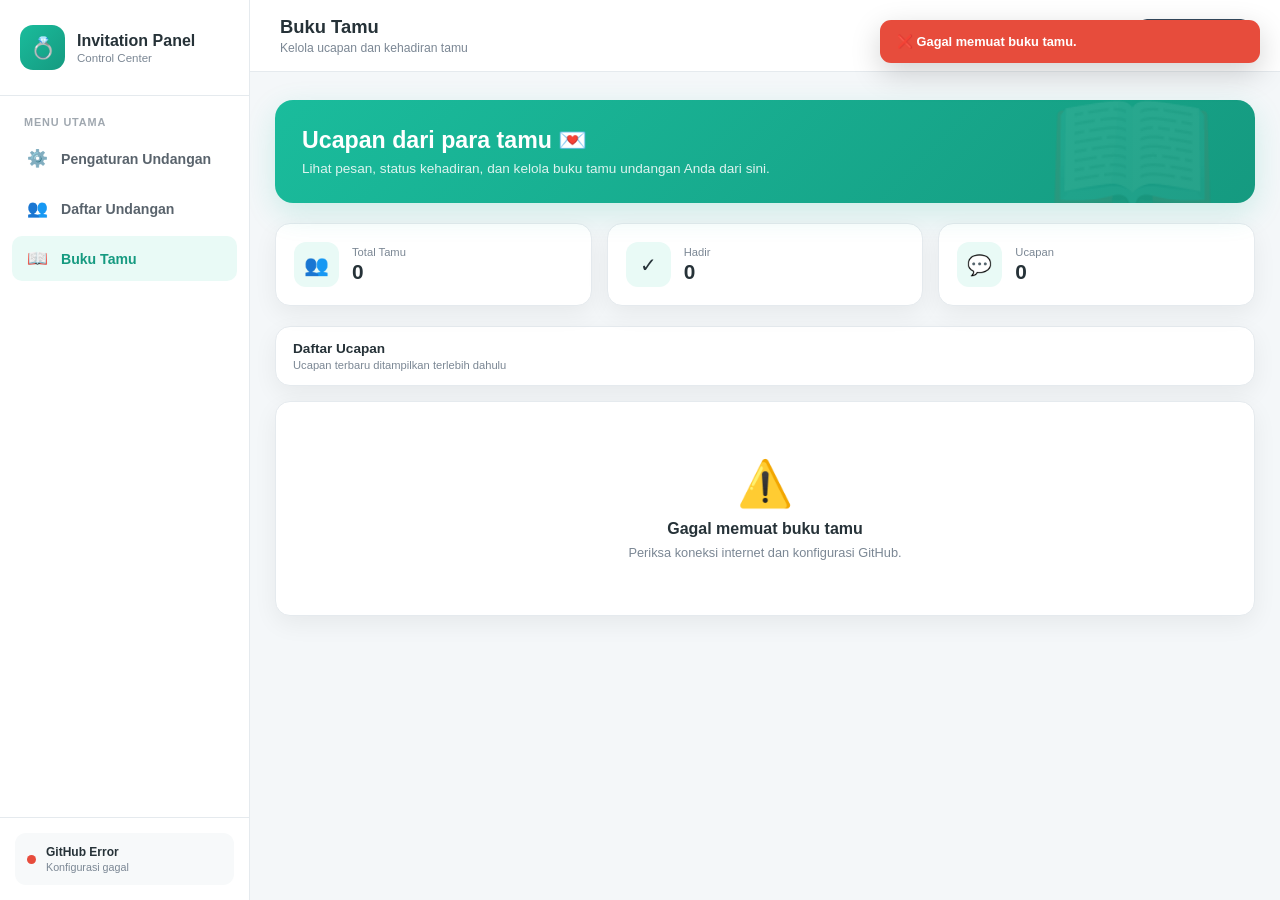
<file: guestbook.html>
<!DOCTYPE html>
<html lang="id">
<head>
    <meta charset="UTF-8">
    <meta name="viewport" content="width=device-width, initial-scale=1.0">
    <link rel="shortcut icon" href="assets/favicon.svg" type="image/x-icon">
    <title>Guestbook - Control Panel</title>
    <style>
        :root {
            --primary: #1abc9c;
            --primary-dark: #159a80;
            --primary-soft: #e9faf6;
            --dark: #263238;
            --dark-2: #34495e;
            --bg: #f4f7f9;
            --card: #ffffff;
            --border: #e5eaee;
            --text: #263238;
            --muted: #7b8794;
            --danger: #e74c3c;
            --danger-soft: #fff0ee;
            --sidebar-width: 250px;
            --shadow: 0 8px 25px rgba(0,0,0,0.06);
        }
        * { box-sizing: border-box; }
        body {
            margin: 0;
            background: var(--bg);
            color: var(--text);
            font-family: Inter, -apple-system, BlinkMacSystemFont, "Segoe UI", Roboto, Arial, sans-serif;
        }
        .sidebar {
            position: fixed;
            left: 0;
            top: 0;
            bottom: 0;
            width: var(--sidebar-width);
            background: white;
            border-right: 1px solid var(--border);
            display: flex;
            flex-direction: column;
            z-index: 1000;
        }
        .sidebar-brand {
            padding: 25px 20px;
            display: flex;
            align-items: center;
            gap: 12px;
            border-bottom: 1px solid var(--border);
        }
        .brand-icon {
            width: 45px;
            height: 45px;
            border-radius: 13px;
            display: flex;
            align-items: center;
            justify-content: center;
            background: linear-gradient(135deg, var(--primary), var(--primary-dark));
            color: white;
            font-size: 21px;
        }
        .brand-text strong { display: block; font-size: 1rem; }
        .brand-text span {
            display: block;
            margin-top: 2px;
            color: var(--muted);
            font-size: 0.72rem;
        }
        .sidebar-menu { padding: 20px 12px; flex: 1; }
        .menu-label {
            padding: 0 12px;
            margin-bottom: 8px;
            color: #a0a8b0;
            font-size: 0.68rem;
            font-weight: 700;
            text-transform: uppercase;
            letter-spacing: 0.08em;
        }
        .menu-link {
            display: flex;
            align-items: center;
            gap: 12px;
            padding: 12px 13px;
            margin-bottom: 5px;
            border-radius: 10px;
            color: #59636c;
            text-decoration: none;
            font-size: 0.88rem;
            font-weight: 600;
            transition: 0.2s ease;
        }
        .menu-link:hover, .menu-link.active {
            background: var(--primary-soft);
            color: var(--primary-dark);
        }
        .menu-icon { width: 24px; text-align: center; font-size: 1.05rem; }
        .sidebar-bottom {
            padding: 15px;
            border-top: 1px solid var(--border);
        }
        .github-status {
            display: flex;
            align-items: center;
            gap: 10px;
            padding: 12px;
            border-radius: 11px;
            background: #f7f9fa;
        }
        .status-dot {
            width: 9px;
            height: 9px;
            flex-shrink: 0;
            border-radius: 50%;
            background: #aab2b8;
        }
        .status-dot.connected {
            background: #2ecc71;
            box-shadow: 0 0 0 4px rgba(46,204,113,0.12);
        }
        .status-dot.error { background: var(--danger); }
        .github-status strong { display: block; font-size: 0.75rem; }
        .github-status span {
            display: block;
            margin-top: 2px;
            color: var(--muted);
            font-size: 0.67rem;
        }
        .main {
            margin-left: var(--sidebar-width);
            min-height: 100vh;
        }
        .topbar {
            position: sticky;
            top: 0;
            z-index: 900;
            height: 72px;
            padding: 0 30px;
            display: flex;
            align-items: center;
            justify-content: space-between;
            background: rgba(255,255,255,0.94);
            border-bottom: 1px solid var(--border);
            backdrop-filter: blur(12px);
        }
        .topbar h1 { margin: 0; font-size: 1.15rem; }
        .topbar p {
            margin: 3px 0 0;
            color: var(--muted);
            font-size: 0.76rem;
        }
        .refresh-button {
            border: none;
            border-radius: 9px;
            padding: 10px 14px;
            background: var(--dark-2);
            color: white;
            font-family: inherit;
            font-size: 0.76rem;
            font-weight: 700;
            cursor: pointer;
            transition: 0.2s ease;
        }
        .refresh-button:hover { transform: translateY(-1px); }
        .content {
            width: min(1100px, calc(100% - 50px));
            margin: auto;
            padding: 28px 0 60px;
        }
        .welcome {
            position: relative;
            overflow: hidden;
            padding: 27px;
            margin-bottom: 20px;
            border-radius: 18px;
            background: linear-gradient(135deg, var(--primary), var(--primary-dark));
            color: white;
            box-shadow: 0 10px 30px rgba(26,188,156,0.18);
        }
        .welcome::after {
            content: "📖";
            position: absolute;
            right: 35px;
            bottom: -35px;
            font-size: 140px;
            opacity: 0.08;
        }
        .welcome h2 {
            position: relative;
            z-index: 1;
            margin: 0;
            font-size: 1.45rem;
        }
        .welcome p {
            position: relative;
            z-index: 1;
            margin: 7px 0 0;
            color: rgba(255,255,255,0.85);
            font-size: 0.85rem;
        }
        .stats {
            display: grid;
            grid-template-columns: repeat(3, 1fr);
            gap: 15px;
            margin-bottom: 20px;
        }
        .stat-card {
            background: white;
            border: 1px solid var(--border);
            border-radius: 15px;
            padding: 18px;
            box-shadow: var(--shadow);
            display: flex;
            align-items: center;
            gap: 13px;
        }
        .stat-icon {
            width: 45px;
            height: 45px;
            flex-shrink: 0;
            border-radius: 12px;
            background: var(--primary-soft);
            display: flex;
            align-items: center;
            justify-content: center;
            font-size: 20px;
        }
        .stat-card small { display: block; color: var(--muted); font-size: 0.7rem; }
        .stat-card strong {
            display: block;
            margin-top: 2px;
            font-size: 1.3rem;
        }
        .toolbar {
            background: white;
            border: 1px solid var(--border);
            border-radius: 15px;
            padding: 14px 17px;
            margin-bottom: 15px;
            box-shadow: var(--shadow);
            display: flex;
            align-items: center;
            justify-content: space-between;
            gap: 15px;
        }
        .toolbar strong { display: block; font-size: 0.85rem; }
        .toolbar span {
            display: block;
            margin-top: 3px;
            color: var(--muted);
            font-size: 0.7rem;
        }
        #komentar-list { display: flex; flex-direction: column; gap: 13px; }
        .post {
            background: white;
            border: 1px solid var(--border);
            border-radius: 15px;
            padding: 17px;
            box-shadow: var(--shadow);
            transition: 0.2s ease;
        }
        .post:hover {
            transform: translateY(-2px);
            box-shadow: 0 12px 30px rgba(0,0,0,0.09);
        }
        .post-container {
            display: flex;
            align-items: flex-start;
            gap: 13px;
        }
        minidenticon-svg { flex-shrink: 0; }
        minidenticon-svg svg {
            width: 45px;
            height: 45px;
            border-radius: 50%;
            background: #edf0f2;
        }
        .post-wrap { width: 100%; min-width: 0; }
        .post-header {
            display: flex;
            align-items: center;
            gap: 8px;
        }
        .post-name {
            margin: 0;
            flex: 1;
            min-width: 0;
            overflow: hidden;
            text-overflow: ellipsis;
            white-space: nowrap;
            font-size: 0.93rem;
        }
        .status {
            padding: 5px 9px;
            border-radius: 999px;
            font-size: 0.67rem;
            font-weight: 700;
            white-space: nowrap;
        }
        .Hadir { background: #d3f9e9; color: #087f5b; }
        .Belum { background: #fff3bf; color: #8a6500; }
        .Tidak { background: #ffe3e3; color: #c92a2a; }
        .post-comment {
            margin: 11px 0 8px;
            color: #495057;
            font-size: 0.84rem;
            line-height: 1.65;
            white-space: pre-wrap;
            word-break: break-word;
        }
        .post-date {
            margin: 0;
            color: var(--muted);
            font-size: 0.69rem;
        }
        .delete-btn {
            flex-shrink: 0;
            border: none;
            background: var(--danger-soft);
            color: var(--danger);
            border-radius: 8px;
            padding: 7px 10px;
            font-family: inherit;
            font-size: 0.7rem;
            font-weight: 700;
            cursor: pointer;
            transition: 0.2s ease;
        }
        .delete-btn:hover {
            background: var(--danger);
            color: white;
        }
        .loading, .empty {
            background: white;
            border: 1px solid var(--border);
            border-radius: 15px;
            padding: 55px 20px;
            text-align: center;
            box-shadow: var(--shadow);
        }
        .spinner {
            width: 38px;
            height: 38px;
            margin: 0 auto 15px;
            border: 4px solid #e7f7f3;
            border-top-color: var(--primary);
            border-radius: 50%;
            animation: spin 0.8s linear infinite;
        }
        @keyframes spin { to { transform: rotate(360deg); } }
        .loading p, .empty p {
            margin: 0;
            color: var(--muted);
            font-size: 0.8rem;
        }
        .empty-icon { font-size: 45px; margin-bottom: 10px; }
        .empty h3 { margin: 0 0 7px; font-size: 1rem; }
        .alert {
            position: fixed;
            top: 20px;
            right: 20px;
            z-index: 9999;
            width: min(380px, calc(100% - 40px));
            padding: 14px 17px;
            border-radius: 11px;
            color: white;
            font-size: 0.8rem;
            font-weight: 600;
            box-shadow: 0 10px 30px rgba(0,0,0,0.18);
            opacity: 0;
            transform: translateY(-10px);
            pointer-events: none;
            transition: 0.25s ease;
        }
        .alert.show {
            opacity: 1;
            transform: translateY(0);
        }
        .alert.success { background: var(--primary-dark); }
        .alert.error { background: var(--danger); }
        .mobile-nav { display: none; }
        @media (max-width: 900px) {
            :root { --sidebar-width: 0px; }
            .sidebar { display: none; }
            .main {
                margin-left: 0;
                padding-bottom: 75px;
            }
            .topbar {
                height: 62px;
                padding: 0 15px;
            }
            .content {
                width: calc(100% - 20px);
                padding-top: 18px;
            }
            .mobile-nav {
                position: fixed;
                display: flex;
                left: 10px;
                right: 10px;
                bottom: 10px;
                height: 60px;
                z-index: 1000;
                background: rgba(255,255,255,0.96);
                border: 1px solid var(--border);
                border-radius: 16px;
                box-shadow: 0 8px 30px rgba(0,0,0,0.14);
                backdrop-filter: blur(12px);
            }
            .mobile-nav a {
                flex: 1;
                display: flex;
                flex-direction: column;
                align-items: center;
                justify-content: center;
                gap: 3px;
                color: var(--muted);
                text-decoration: none;
                font-size: 0.6rem;
                font-weight: 600;
            }
            .mobile-nav a span { font-size: 18px; }
            .mobile-nav a.active { color: var(--primary-dark); }
            .stats { grid-template-columns: repeat(3, 1fr); }
        }
        @media (max-width: 600px) {
            .welcome {
                padding: 21px;
                border-radius: 15px;
            }
            .welcome h2 { font-size: 1.2rem; }
            .welcome p { font-size: 0.74rem; }
            .stats { gap: 8px; }
            .stat-card {
                padding: 12px;
                flex-direction: column;
                align-items: flex-start;
                gap: 8px;
            }
            .stat-icon {
                width: 36px;
                height: 36px;
            }
            .stat-card strong { font-size: 1rem; }
            .stat-card small { font-size: 0.63rem; }
            .toolbar { align-items: flex-start; }
            .post { padding: 14px; }
            .post-container { gap: 10px; }
            minidenticon-svg svg {
                width: 38px;
                height: 38px;
            }
            .post-header { flex-wrap: wrap; }
            .post-name { width: calc(100% - 70px); }
            .delete-btn { margin-left: auto; }
            .post-comment { font-size: 0.8rem; }
        }
    </style>
</head>
<body>

    <!-- SIDEBAR -->
    <aside class="sidebar">
        <div class="sidebar-brand">
            <div class="brand-icon">💍</div>
            <div class="brand-text">
                <strong>Invitation Panel</strong>
                <span>Control Center</span>
            </div>
        </div>
        <nav class="sidebar-menu">
            <div class="menu-label">Menu Utama</div>
            <a href="cp.html" class="menu-link">
                <span class="menu-icon">⚙️</span>
                <span>Pengaturan Undangan</span>
            </a>
            <a href="daftar_undangan.html" class="menu-link">
                <span class="menu-icon">👥</span>
                <span>Daftar Undangan</span>
            </a>
            <a href="guestbook.html" class="menu-link active">
                <span class="menu-icon">📖</span>
                <span>Buku Tamu</span>
            </a>
        </nav>
        <div class="sidebar-bottom">
            <div class="github-status">
                <div id="github-status-dot" class="status-dot"></div>
                <div>
                    <strong id="github-status-title">Menghubungkan...</strong>
                    <span id="github-status-text">GitHub</span>
                </div>
            </div>
        </div>
    </aside>

    <!-- MAIN -->
    <main class="main">
        <header class="topbar">
            <div>
                <h1>Buku Tamu</h1>
                <p>Kelola ucapan dan kehadiran tamu</p>
            </div>
            <button type="button" class="refresh-button" onclick="muatUlang()">🔄 Muat Ulang</button>
        </header>
        <div class="content">

            <!-- WELCOME -->
            <section class="welcome">
                <h2>Ucapan dari para tamu 💌</h2>
                <p>Lihat pesan, status kehadiran, dan kelola buku tamu undangan Anda dari sini.</p>
            </section>

            <!-- STATISTICS -->
            <section class="stats">
                <div class="stat-card">
                    <div class="stat-icon">👥</div>
                    <div>
                        <small>Total Tamu</small>
                        <strong id="total-tamu">0</strong>
                    </div>
                </div>
                <div class="stat-card">
                    <div class="stat-icon">✓</div>
                    <div>
                        <small>Hadir</small>
                        <strong id="total-hadir">0</strong>
                    </div>
                </div>
                <div class="stat-card">
                    <div class="stat-icon">💬</div>
                    <div>
                        <small>Ucapan</small>
                        <strong id="total-ucapan">0</strong>
                    </div>
                </div>
            </section>

            <!-- TOOLBAR -->
            <section class="toolbar">
                <div>
                    <strong>Daftar Ucapan</strong>
                    <span>Ucapan terbaru ditampilkan terlebih dahulu</span>
                </div>
            </section>

            <!-- COMMENTS -->
            <section id="komentar-list">
                <div class="loading">
                    <div class="spinner"></div>
                    <p>Memuat buku tamu...</p>
                </div>
            </section>
        </div>
    </main>

    <!-- MOBILE NAV -->
    <nav class="mobile-nav">
        <a href="cp.html"><span>⚙️</span>Panel</a>
        <a href="daftar_undangan.html"><span>👥</span>Undangan</a>
        <a href="guestbook.html" class="active"><span>📖</span>Buku Tamu</a>
    </nav>

    <!-- ALERT -->
    <div id="alert" class="alert"></div>

    <script>
        // ALERT
        let alertTimer;
        function showAlert(message, type = "success") {
            const alertBox = document.getElementById("alert");
            clearTimeout(alertTimer);
            alertBox.textContent = message;
            alertBox.className = "alert " + type + " show";
            alertTimer = setTimeout(() => alertBox.classList.remove("show"), 3500);
        }

        // GITHUB STATUS
        function setGithubStatus(connected, text) {
            const dot = document.getElementById("github-status-dot");
            const title = document.getElementById("github-status-title");
            const subtitle = document.getElementById("github-status-text");
            dot.className = "status-dot " + (connected ? "connected" : "error");
            title.textContent = connected ? "GitHub Terhubung" : "GitHub Error";
            subtitle.textContent = text || "GitHub";
        }

        // CONFIG
        async function fetchConfig() {
            try {
                const response = await fetch("data-input/data.txt");
                if (!response.ok) throw new Error("Gagal mengambil konfigurasi");
                const text = await response.text();
                const tokenLine = text.split(/\r?\n/).find(line => line.trim().startsWith("token:"));
                if (!tokenLine) throw new Error("URL token tidak ditemukan");
                const tokenUrl = tokenLine.substring(tokenLine.indexOf("token:") + 6).trim();
                const tokenResponse = await fetch(tokenUrl);
                if (!tokenResponse.ok) throw new Error("Gagal mengambil token");
                const tokenText = await tokenResponse.text();
                const config = tokenText.split(/\r?\n/).map(line => line.trim()).filter(Boolean);
                const token = config[0] || "";
                const username = config[1] || "";
                const repo = config[2] || "";
                if (!token || !username || !repo) throw new Error("Konfigurasi GitHub tidak lengkap");
                setGithubStatus(true, `${username}/${repo}`);
                return { token, username, repo };
            } catch (error) {
                setGithubStatus(false, "Konfigurasi gagal");
                throw error;
            }
        }

        // DATE
        function formatTimestamp(timestamp) {
            const date = new Date(timestamp);
            if (isNaN(date.getTime())) return "Tanggal tidak diketahui";
            return date.toLocaleDateString("id-ID", {
                day: "numeric",
                month: "long",
                year: "numeric"
            });
        }

        // READ COMMENTS
        async function bacaDataKomentar(API_TOKEN, repoOwner, repoName) {
            const filePath = "data-input/guestbook.txt";
            const url = `https://api.github.com/repos/${repoOwner}/${repoName}/contents/${filePath}`;
            const response = await fetch(url, {
                headers: {
                    "Authorization": `token ${API_TOKEN}`,
                    "Accept": "application/vnd.github+json"
                }
            });
            if (!response.ok) throw new Error("Gagal membaca data komentar");
            const data = await response.json();
            const binary = atob(data.content.replace(/\s/g, ""));
            const bytes = Uint8Array.from(binary, char => char.charCodeAt(0));
            const content = new TextDecoder("utf-8").decode(bytes);
            return content.split(/\r?\n/).filter(line => line.trim() !== "");
        }

        // DELETE COMMENT
        async function hapusKomentar(API_TOKEN, repoOwner, repoName, komentar, sha) {
            const filePath = "data-input/guestbook.txt";
            const url = `https://api.github.com/repos/${repoOwner}/${repoName}/contents/${filePath}`;
            const komentarData = await bacaDataKomentar(API_TOKEN, repoOwner, repoName);
            const updatedKomentar = komentarData.filter(line => {
                try {
                    const existing = JSON.parse(line);
                    return existing.timestamp !== komentar.timestamp;
                } catch {
                    return true;
                }
            });
            const newContent = updatedKomentar.join("\n");
            const bytes = new TextEncoder().encode(newContent);
            let binary = "";
            bytes.forEach(byte => { binary += String.fromCharCode(byte); });
            const response = await fetch(url, {
                method: "PUT",
                headers: {
                    "Authorization": `token ${API_TOKEN}`,
                    "Content-Type": "application/json",
                    "Accept": "application/vnd.github+json"
                },
                body: JSON.stringify({
                    message: "Menghapus komentar buku tamu",
                    content: btoa(binary),
                    sha: sha
                })
            });
            if (!response.ok) throw new Error("Gagal menghapus komentar");
            return response.json();
        }

        // STATS
        function updateStats(komentarObjek) {
            const total = komentarObjek.length;
            const hadir = komentarObjek.filter(komentar =>
                String(komentar.kehadiran || "").toLowerCase().trim() === "hadir"
            ).length;
            document.getElementById("total-tamu").textContent = total;
            document.getElementById("total-hadir").textContent = hadir;
            document.getElementById("total-ucapan").textContent = total;
        }

        // ESCAPE HTML
        function escapeHTML(value) {
            return String(value)
                .replace(/&/g, "&amp;")
                .replace(/</g, "&lt;")
                .replace(/>/g, "&gt;")
                .replace(/"/g, "&quot;")
                .replace(/'/g, "&#039;");
        }

        // STATUS
        function getStatusClass(status) {
            const value = String(status).toLowerCase().trim();
            if (value === "hadir") return "Hadir";
            if (value === "tidak" || value === "tidak hadir") return "Tidak";
            return "Belum";
        }

        // EMPTY
        function tampilkanKosong() {
            document.getElementById("komentar-list").innerHTML = `
                <div class="empty">
                    <div class="empty-icon">💌</div>
                    <h3>Belum ada ucapan</h3>
                    <p>Belum ada tamu yang mengisi buku tamu.</p>
                </div>
            `;
        }

        // DISPLAY COMMENTS
        async function tampilkanKomentar() {
            const komentarList = document.getElementById("komentar-list");
            komentarList.innerHTML = `
                <div class="loading">
                    <div class="spinner"></div>
                    <p>Memuat buku tamu...</p>
                </div>
            `;
            try {
                const config = await fetchConfig();
                const komentarData = await bacaDataKomentar(config.token, config.username, config.repo);
                const komentarObjek = komentarData
                    .map(line => {
                        try { return JSON.parse(line); } catch { return null; }
                    })
                    .filter(Boolean);
                komentarObjek.sort((a, b) => new Date(b.timestamp) - new Date(a.timestamp));
                updateStats(komentarObjek);
                if (komentarObjek.length === 0) {
                    tampilkanKosong();
                    return;
                }
                komentarList.innerHTML = "";
                komentarObjek.forEach(komentar => {
                    const div = document.createElement("div");
                    div.className = "post";
                    const nama = komentar.nama || "Tamu";
                    const pesan = komentar.pesan || "";
                    const status = komentar.kehadiran || "Belum";
                    const tanggal = formatTimestamp(komentar.timestamp);
                    const encoded = encodeURIComponent(JSON.stringify(komentar));
                    div.innerHTML = `
                        <section class="post-container">
                            <minidenticon-svg username="${escapeHTML(nama)}"></minidenticon-svg>
                            <div class="post-wrap">
                                <div class="post-header">
                                    <h3 class="post-name">${escapeHTML(nama)}</h3>
                                    <span class="status ${getStatusClass(status)}">${escapeHTML(status)}</span>
                                    <button type="button" class="delete-btn" onclick="konfirmasiHapus('${encoded}')">🗑 Hapus</button>
                                </div>
                                <p class="post-comment">${escapeHTML(pesan)}</p>
                                <p class="post-date">📅 ${tanggal}</p>
                            </div>
                        </section>
                    `;
                    komentarList.appendChild(div);
                });
            } catch (error) {
                console.error(error);
                komentarList.innerHTML = `
                    <div class="empty">
                        <div class="empty-icon">⚠️</div>
                        <h3>Gagal memuat buku tamu</h3>
                        <p>Periksa koneksi internet dan konfigurasi GitHub.</p>
                    </div>
                `;
                showAlert("❌ Gagal memuat buku tamu.", "error");
            }
        }

        // CONFIRM DELETE
        window.konfirmasiHapus = function(komentarStr) {
            if (confirm("Apakah Anda yakin ingin menghapus komentar ini?")) {
                hapusKomentarHandler(komentarStr);
            }
        };

        // DELETE HANDLER
        window.hapusKomentarHandler = async function(komentarStr) {
            try {
                showAlert("⏳ Menghapus komentar...");
                const config = await fetchConfig();
                const komentar = JSON.parse(decodeURIComponent(komentarStr));
                const filePath = "data-input/guestbook.txt";
                const url = `https://api.github.com/repos/${config.username}/${config.repo}/contents/${filePath}`;
                const response = await fetch(url, {
                    headers: {
                        "Authorization": `token ${config.token}`,
                        "Accept": "application/vnd.github+json"
                    }
                });
                if (!response.ok) throw new Error("Gagal mengambil data GitHub");
                const data = await response.json();
                await hapusKomentar(config.token, config.username, config.repo, komentar, data.sha);
                showAlert("✅ Komentar berhasil dihapus!");
                await tampilkanKomentar();
            } catch (error) {
                console.error(error);
                showAlert("❌ Gagal menghapus komentar.", "error");
            }
        };

        // REFRESH
        async function muatUlang() {
            const button = document.querySelector(".refresh-button");
            button.disabled = true;
            button.textContent = "⏳ Memuat...";
            await tampilkanKomentar();
            button.disabled = false;
            button.textContent = "🔄 Muat Ulang";
        }

        // INIT
        document.addEventListener("DOMContentLoaded", async () => {
            await tampilkanKomentar();
        });
    </script>

    <script type="module" src="repo/minidenticons.min.js" defer></script>
</body>
</html>
</file>
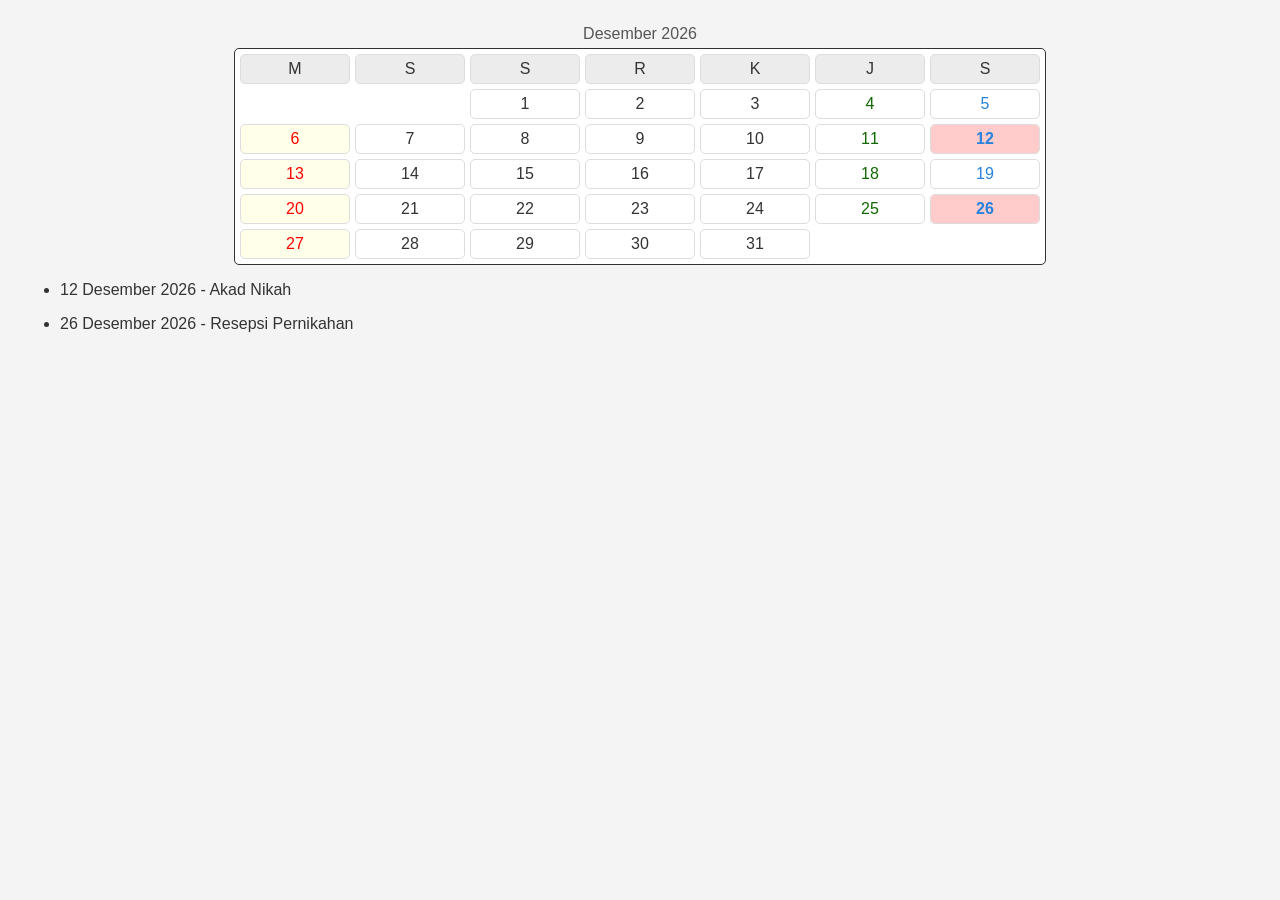
<file: kalender.html>
<!DOCTYPE html>
<html lang="id">
<head>
    <meta charset="UTF-8">
    <meta name="viewport" content="width=device-width, initial-scale=1.0">
    <title>Kalender</title>
    <style>
        body {
            font-family: Arial, sans-serif;
            background-color: #f4f4f4;
            color: #333;
            margin: 0;
            padding: 20px;
        }
        h1 {
            text-align: center;
            color: #555;
        }
        .calendar {
            background-color: #ffff;
            border: 1px solid #313135;
            border-radius: 5px;
            padding: 5px;
            display: grid;
            grid-template-columns: repeat(7, 1fr);
            gap: 5px;
            max-width: 800px;
            margin: 0 auto;
        }
        .day {
            background-color: #fff;
            border: 1px solid #ddd;
            padding: 5px;
            text-align: center;
            border-radius: 5px;
        }
        .day-head {
            background-color: #ececec;
            border: 1px solid #ddd;
            padding: 5px;
            text-align: center;
            border-radius: 5px;
        }
        .jumat {
            color: #106800;
        }
        .sabtu {
            color: #2582dd;
        }
        .minggu {
            background-color: #ffffea;
            color: red;
        }
        .day.empty {
            background-color: transparent;
            border: none;
        }
        .libur {
            background-color: #fff;
            color: red;
        }
        .day.special {
            background-color: #ffcccb;
            font-weight: bold;
        }
        .month {
            text-align: center;
            font-size: 1em;
            margin: 5px 0 5px;
            color: #555;
        }
    </style>
</head>
<body>
    <div class="month" id="monthHeader"></div>
    <div class="calendar" id="calendar"></div>
    <div id="eventList"></div>

    <script>
        async function fetchData() {
            try {
                const response = await fetch("data-input/data.txt");
                const text = await response.text();
                return parseDataFile(text);
            } catch (error) {
                console.error("Gagal memuat data:", error);
                return null;
            }
        }

        function parseDataFile(data) {
            const lines = data.split('\n');
            const result = {};

            for (const line of lines) {
                if (!line.trim() || line.startsWith("==========")) continue;

                if (line.includes(':')) {
                    const [key, value] = line.split(':').map(part => part.trim());
                    result[key] = value;
                }
            }
            return result;
        }

        function parseDate(dateString) {
            const months = {
                "Januari": 0, "Februari": 1, "Maret": 2, "April": 3, "Mei": 4, "Juni": 5,
                "Juli": 6, "Agustus": 7, "September": 8, "Oktober": 9, "November": 10, "Desember": 11
            };
            const parts = dateString.split(" ");
            return {
                date: parseInt(parts[1], 10),
                month: months[parts[2]],
                year: parseInt(parts[3], 10)
            };
        }

        async function generateCalendar() {
            const data = await fetchData();
            if (!data) return;

            const acara1Date = parseDate(data["tanggal-acara1"]);
            const acara2Date = parseDate(data["tanggal-acara2"]);

            const specialDates = [
                { ...acara1Date, label: data["nama-acara1"], className: "special" },
                { ...acara2Date, label: data["nama-acara2"], className: "special" }
            ];

            const config = {
                month: acara1Date.month,
                year: acara2Date.year,
                specialDates
            };

            renderCalendar(config);
        }

        function renderCalendar(config) {
            const calendar = document.getElementById('calendar');
            const monthHeader = document.getElementById('monthHeader');
            const eventList = document.getElementById('eventList');

            const monthNames = ['Januari', 'Februari', 'Maret', 'April', 'Mei', 'Juni',
                'Juli', 'Agustus', 'September', 'Oktober', 'November', 'Desember'
            ];
            monthHeader.textContent = `${monthNames[config.month]} ${config.year}`;

            const daysOfWeek = ['M', 'S', 'S', 'R', 'K', 'J', 'S'];
            calendar.innerHTML = daysOfWeek.map(day => `<div class="day-head">${day}</div>`).join('');

            const daysInMonth = new Date(config.year, config.month + 1, 0).getDate();
            const firstDay = new Date(config.year, config.month, 1).getDay();
            const dayCounter = (firstDay + 7) % 7;

            for (let i = 0; i < dayCounter; i++) {
                calendar.innerHTML += `<div class="day empty"></div>`;
            }

            for (let day = 1; day <= daysInMonth; day++) {
                const currentDate = new Date(config.year, config.month, day);
                const specialDate = config.specialDates.find(d => d.date === day);

                let className = 'day';
                if (specialDate) className += ` ${specialDate.className}`;
                if (currentDate.getDay() === 6) className += ' sabtu';
                if (currentDate.getDay() === 5) className += ' jumat';
                if (currentDate.getDay() === 0) className += ' minggu';

                calendar.innerHTML += `<div class="${className}">${day}</div>`;
            }

            eventList.innerHTML = '<ul>' + config.specialDates
                .map(d => `<li><p>${d.date} ${monthNames[d.month]} ${d.year} - ${d.label}</p></li>`)
                .join('') + '</ul>';
        }

        generateCalendar();
    </script>
</body>
</html>
</file>
